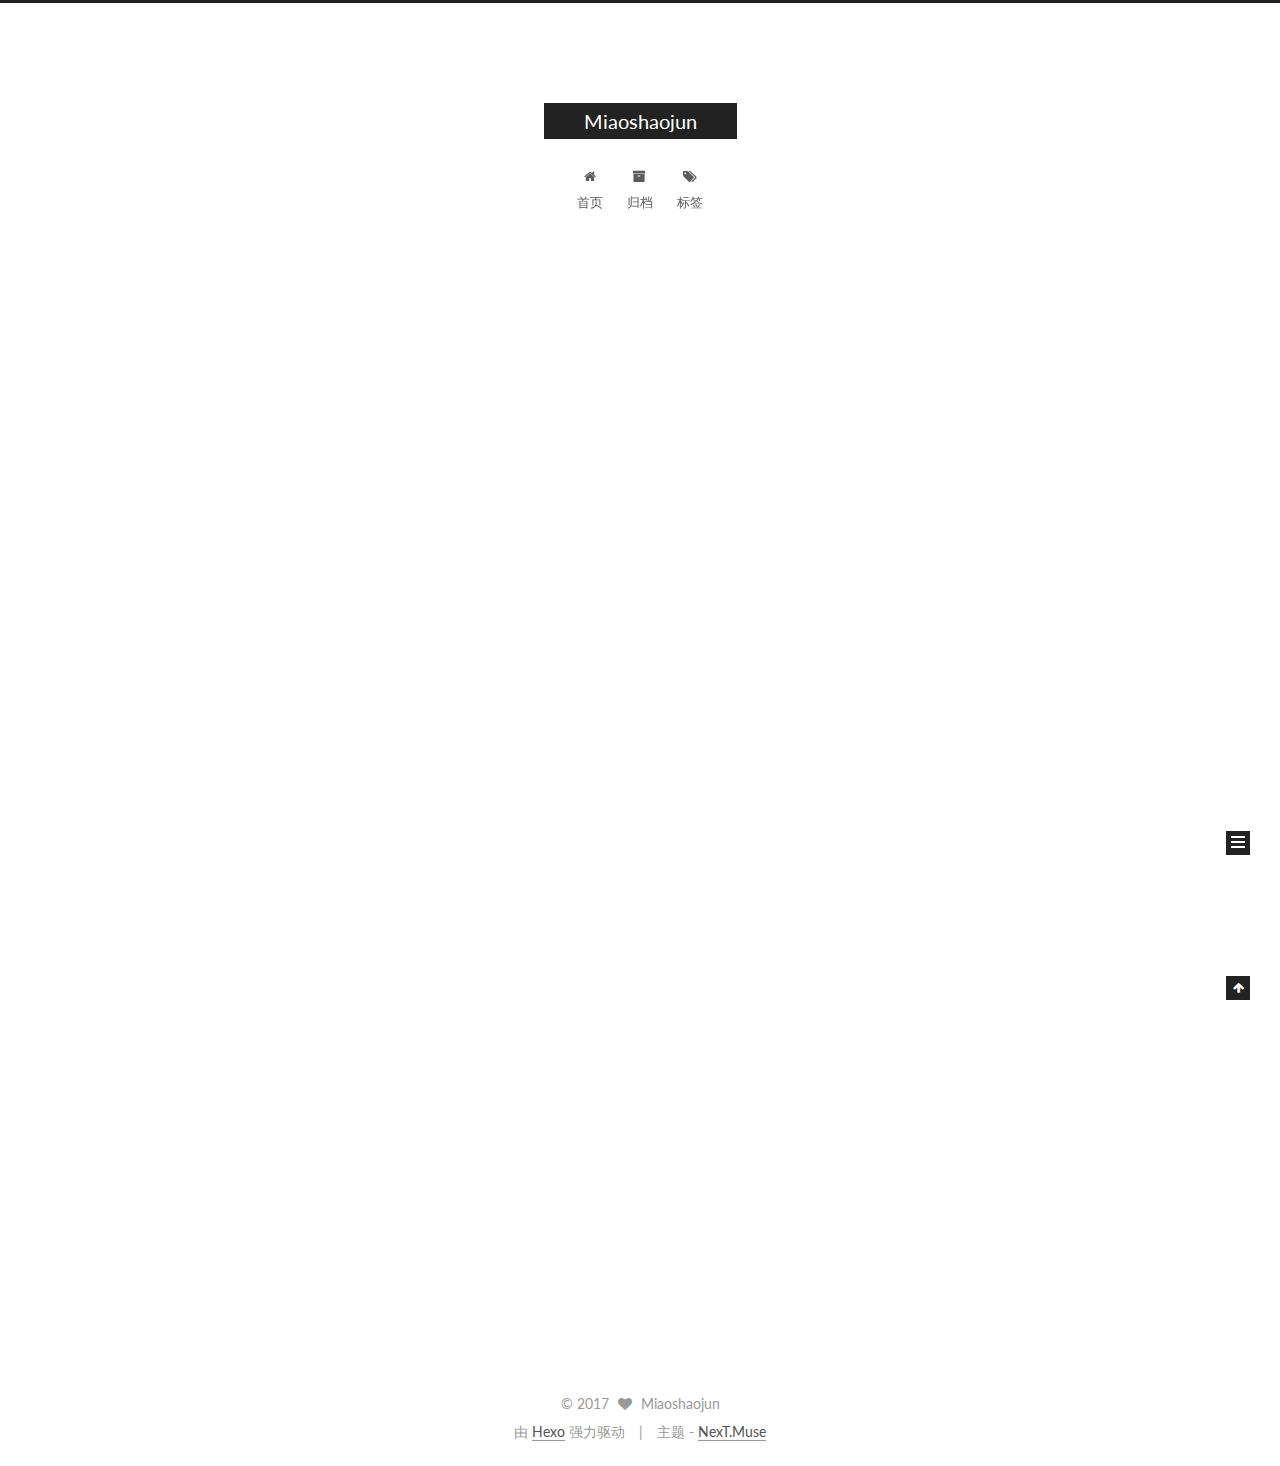
<file: index.html>
<!doctype html>



  


<html class="theme-next muse use-motion" lang="zh-Hans">
<head>
  <meta charset="UTF-8"/>
<meta http-equiv="X-UA-Compatible" content="IE=edge" />
<meta name="viewport" content="width=device-width, initial-scale=1, maximum-scale=1"/>






<meta http-equiv="Cache-Control" content="no-transform" />
<meta http-equiv="Cache-Control" content="no-siteapp" />















  
  
  <link href="/lib/fancybox/source/jquery.fancybox.css?v=2.1.5" rel="stylesheet" type="text/css" />




  
  
  
  

  
    
    
  

  

  

  

  

  
    
    
    <link href="//fonts.googleapis.com/css?family=Lato:300,300italic,400,400italic,700,700italic&subset=latin,latin-ext" rel="stylesheet" type="text/css">
  






<link href="/lib/font-awesome/css/font-awesome.min.css?v=4.6.2" rel="stylesheet" type="text/css" />

<link href="/css/main.css?v=5.1.1" rel="stylesheet" type="text/css" />


  <meta name="keywords" content="Hexo, NexT" />








  <link rel="shortcut icon" type="image/x-icon" href="/favicon.ico?v=5.1.1" />






<meta property="og:type" content="website">
<meta property="og:title" content="Miaoshaojun">
<meta property="og:url" content="http://yoursite.com/index.html">
<meta property="og:site_name" content="Miaoshaojun">
<meta name="twitter:card" content="summary">
<meta name="twitter:title" content="Miaoshaojun">



<script type="text/javascript" id="hexo.configurations">
  var NexT = window.NexT || {};
  var CONFIG = {
    root: '/',
    scheme: 'Muse',
    sidebar: {"position":"left","display":"post","offset":12,"offset_float":0,"b2t":false,"scrollpercent":false},
    fancybox: true,
    motion: true,
    duoshuo: {
      userId: '0',
      author: '博主'
    },
    algolia: {
      applicationID: '',
      apiKey: '',
      indexName: '',
      hits: {"per_page":10},
      labels: {"input_placeholder":"Search for Posts","hits_empty":"We didn't find any results for the search: ${query}","hits_stats":"${hits} results found in ${time} ms"}
    }
  };
</script>



  <link rel="canonical" href="http://yoursite.com/"/>





  <title>Miaoshaojun</title>
</head>

<body itemscope itemtype="http://schema.org/WebPage" lang="zh-Hans">

  














  
  
    
  

  <div class="container sidebar-position-left 
   page-home 
 ">
    <div class="headband"></div>

    <header id="header" class="header" itemscope itemtype="http://schema.org/WPHeader">
      <div class="header-inner"><div class="site-brand-wrapper">
  <div class="site-meta ">
    

    <div class="custom-logo-site-title">
      <a href="/"  class="brand" rel="start">
        <span class="logo-line-before"><i></i></span>
        <span class="site-title">Miaoshaojun</span>
        <span class="logo-line-after"><i></i></span>
      </a>
    </div>
      
        <p class="site-subtitle"></p>
      
  </div>

  <div class="site-nav-toggle">
    <button>
      <span class="btn-bar"></span>
      <span class="btn-bar"></span>
      <span class="btn-bar"></span>
    </button>
  </div>
</div>

<nav class="site-nav">
  

  
    <ul id="menu" class="menu">
      
        
        <li class="menu-item menu-item-home">
          <a href="/" rel="section">
            
              <i class="menu-item-icon fa fa-fw fa-home"></i> <br />
            
            首页
          </a>
        </li>
      
        
        <li class="menu-item menu-item-archives">
          <a href="/archives" rel="section">
            
              <i class="menu-item-icon fa fa-fw fa-archive"></i> <br />
            
            归档
          </a>
        </li>
      
        
        <li class="menu-item menu-item-tags">
          <a href="/tags" rel="section">
            
              <i class="menu-item-icon fa fa-fw fa-tags"></i> <br />
            
            标签
          </a>
        </li>
      

      
    </ul>
  

  
</nav>



 </div>
    </header>

    <main id="main" class="main">
      <div class="main-inner">
        <div class="content-wrap">
          <div id="content" class="content">
            
  <section id="posts" class="posts-expand">
    
      

  

  
  
  

  <article class="post post-type-normal " itemscope itemtype="http://schema.org/Article">
    <link itemprop="mainEntityOfPage" href="http://yoursite.com/2017/05/05/hello-world/">

    <span hidden itemprop="author" itemscope itemtype="http://schema.org/Person">
      <meta itemprop="name" content="Miaoshaojun">
      <meta itemprop="description" content="">
      <meta itemprop="image" content="/images/avatar.gif">
    </span>

    <span hidden itemprop="publisher" itemscope itemtype="http://schema.org/Organization">
      <meta itemprop="name" content="Miaoshaojun">
    </span>

    
      <header class="post-header">

        
        
          <h1 class="post-title" itemprop="name headline">
                
                <a class="post-title-link" href="/2017/05/05/hello-world/" itemprop="url">Hello World</a></h1>
        

        <div class="post-meta">
          <span class="post-time">
            
              <span class="post-meta-item-icon">
                <i class="fa fa-calendar-o"></i>
              </span>
              
                <span class="post-meta-item-text">发表于</span>
              
              <time title="创建于" itemprop="dateCreated datePublished" datetime="2017-05-05T14:51:28+08:00">
                2017-05-05
              </time>
            

            

            
          </span>

          

          
            
          

          
          

          

          

          

        </div>
      </header>
    

    <div class="post-body" itemprop="articleBody">

      
      

      
        
          
            <blockquote>
<p>测试<br>Welcome to <a href="https://hexo.io/" target="_blank" rel="external">Hexo</a>! This is your very first post. Check <a href="https://hexo.io/docs/" target="_blank" rel="external">documentation</a> for more info. If you get any problems when using Hexo, you can find the answer in <a href="https://hexo.io/docs/troubleshooting.html" target="_blank" rel="external">troubleshooting</a> or you can ask me on <a href="https://github.com/hexojs/hexo/issues" target="_blank" rel="external">GitHub</a>.</p>
</blockquote>
<h2 id="Quick-Start"><a href="#Quick-Start" class="headerlink" title="Quick Start"></a>Quick Start</h2><h3 id="Create-a-new-post"><a href="#Create-a-new-post" class="headerlink" title="Create a new post"></a>Create a new post</h3><figure class="highlight bash"><table><tr><td class="gutter"><pre><div class="line">1</div></pre></td><td class="code"><pre><div class="line">$ hexo new <span class="string">"My New Post"</span></div></pre></td></tr></table></figure>
<p>More info: <a href="https://hexo.io/docs/writing.html" target="_blank" rel="external">Writing</a></p>
<h3 id="Run-server"><a href="#Run-server" class="headerlink" title="Run server"></a>Run server</h3><figure class="highlight bash"><table><tr><td class="gutter"><pre><div class="line">1</div></pre></td><td class="code"><pre><div class="line">$ hexo server</div></pre></td></tr></table></figure>
<p>More info: <a href="https://hexo.io/docs/server.html" target="_blank" rel="external">Server</a></p>
<h3 id="Generate-static-files"><a href="#Generate-static-files" class="headerlink" title="Generate static files"></a>Generate static files</h3><figure class="highlight bash"><table><tr><td class="gutter"><pre><div class="line">1</div></pre></td><td class="code"><pre><div class="line">$ hexo generate</div></pre></td></tr></table></figure>
<p>More info: <a href="https://hexo.io/docs/generating.html" target="_blank" rel="external">Generating</a></p>
<h3 id="Deploy-to-remote-sites"><a href="#Deploy-to-remote-sites" class="headerlink" title="Deploy to remote sites"></a>Deploy to remote sites</h3><figure class="highlight bash"><table><tr><td class="gutter"><pre><div class="line">1</div></pre></td><td class="code"><pre><div class="line">$ hexo deploy</div></pre></td></tr></table></figure>
<p>More info: <a href="https://hexo.io/docs/deployment.html" target="_blank" rel="external">Deployment</a></p>

          
        
      
    </div>

    <div>
      
    </div>

    <div>
      
    </div>

    <div>
      
    </div>

    <footer class="post-footer">
      

      

      

      
      
        <div class="post-eof"></div>
      
    </footer>
  </article>


    
  </section>

  


          </div>
          


          

        </div>
        
          
  
  <div class="sidebar-toggle">
    <div class="sidebar-toggle-line-wrap">
      <span class="sidebar-toggle-line sidebar-toggle-line-first"></span>
      <span class="sidebar-toggle-line sidebar-toggle-line-middle"></span>
      <span class="sidebar-toggle-line sidebar-toggle-line-last"></span>
    </div>
  </div>

  <aside id="sidebar" class="sidebar">
    <div class="sidebar-inner">

      

      

      <section class="site-overview sidebar-panel sidebar-panel-active">
        <div class="site-author motion-element" itemprop="author" itemscope itemtype="http://schema.org/Person">
          <img class="site-author-image" itemprop="image"
               src="/images/avatar.gif"
               alt="Miaoshaojun" />
          <p class="site-author-name" itemprop="name">Miaoshaojun</p>
           
              <p class="site-description motion-element" itemprop="description"></p>
          
        </div>
        <nav class="site-state motion-element">

          
            <div class="site-state-item site-state-posts">
              <a href="/archives">
                <span class="site-state-item-count">1</span>
                <span class="site-state-item-name">日志</span>
              </a>
            </div>
          

          

          

        </nav>

        

        <div class="links-of-author motion-element">
          
        </div>

        
        

        
        

        


      </section>

      

      

    </div>
  </aside>


        
      </div>
    </main>

    <footer id="footer" class="footer">
      <div class="footer-inner">
        <div class="copyright" >
  
  &copy; 
  <span itemprop="copyrightYear">2017</span>
  <span class="with-love">
    <i class="fa fa-heart"></i>
  </span>
  <span class="author" itemprop="copyrightHolder">Miaoshaojun</span>
</div>


<div class="powered-by">
  由 <a class="theme-link" href="https://hexo.io">Hexo</a> 强力驱动
</div>

<div class="theme-info">
  主题 -
  <a class="theme-link" href="https://github.com/iissnan/hexo-theme-next">
    NexT.Muse
  </a>
</div>


        

        
      </div>
    </footer>

    
      <div class="back-to-top">
        <i class="fa fa-arrow-up"></i>
        
      </div>
    

  </div>

  

<script type="text/javascript">
  if (Object.prototype.toString.call(window.Promise) !== '[object Function]') {
    window.Promise = null;
  }
</script>









  












  
  <script type="text/javascript" src="/lib/jquery/index.js?v=2.1.3"></script>

  
  <script type="text/javascript" src="/lib/fastclick/lib/fastclick.min.js?v=1.0.6"></script>

  
  <script type="text/javascript" src="/lib/jquery_lazyload/jquery.lazyload.js?v=1.9.7"></script>

  
  <script type="text/javascript" src="/lib/velocity/velocity.min.js?v=1.2.1"></script>

  
  <script type="text/javascript" src="/lib/velocity/velocity.ui.min.js?v=1.2.1"></script>

  
  <script type="text/javascript" src="/lib/fancybox/source/jquery.fancybox.pack.js?v=2.1.5"></script>


  


  <script type="text/javascript" src="/js/src/utils.js?v=5.1.1"></script>

  <script type="text/javascript" src="/js/src/motion.js?v=5.1.1"></script>



  
  

  

  


  <script type="text/javascript" src="/js/src/bootstrap.js?v=5.1.1"></script>



  


  




	





  





  





  






  





  

  

  

  

  

</body>
</html>
</file>
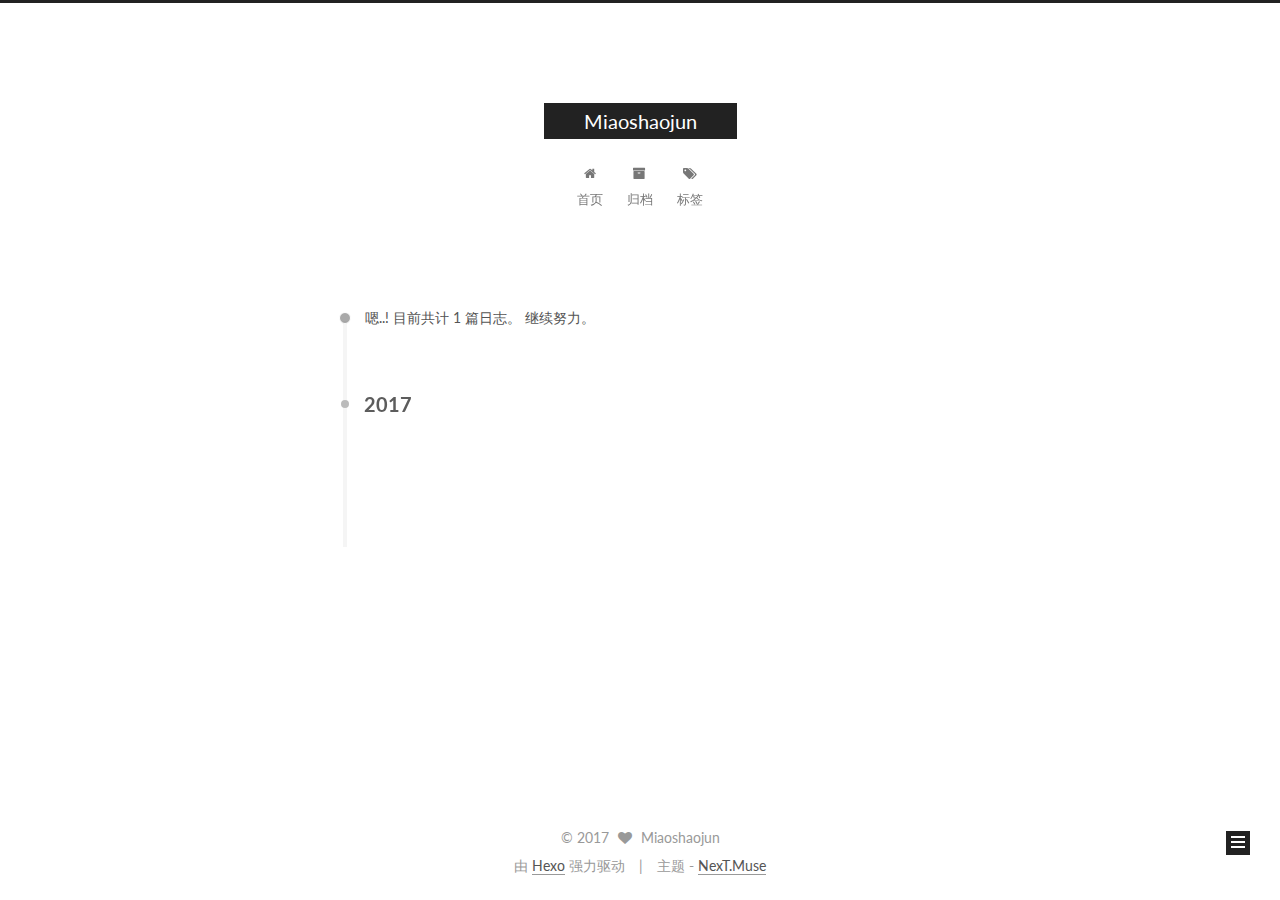
<file: archives/index.html>
<!doctype html>



  


<html class="theme-next muse use-motion" lang="zh-Hans">
<head>
  <meta charset="UTF-8"/>
<meta http-equiv="X-UA-Compatible" content="IE=edge" />
<meta name="viewport" content="width=device-width, initial-scale=1, maximum-scale=1"/>






<meta http-equiv="Cache-Control" content="no-transform" />
<meta http-equiv="Cache-Control" content="no-siteapp" />















  
  
  <link href="/lib/fancybox/source/jquery.fancybox.css?v=2.1.5" rel="stylesheet" type="text/css" />




  
  
  
  

  
    
    
  

  

  

  

  

  
    
    
    <link href="//fonts.googleapis.com/css?family=Lato:300,300italic,400,400italic,700,700italic&subset=latin,latin-ext" rel="stylesheet" type="text/css">
  






<link href="/lib/font-awesome/css/font-awesome.min.css?v=4.6.2" rel="stylesheet" type="text/css" />

<link href="/css/main.css?v=5.1.1" rel="stylesheet" type="text/css" />


  <meta name="keywords" content="Hexo, NexT" />








  <link rel="shortcut icon" type="image/x-icon" href="/favicon.ico?v=5.1.1" />






<meta property="og:type" content="website">
<meta property="og:title" content="Miaoshaojun">
<meta property="og:url" content="http://yoursite.com/archives/index.html">
<meta property="og:site_name" content="Miaoshaojun">
<meta name="twitter:card" content="summary">
<meta name="twitter:title" content="Miaoshaojun">



<script type="text/javascript" id="hexo.configurations">
  var NexT = window.NexT || {};
  var CONFIG = {
    root: '/',
    scheme: 'Muse',
    sidebar: {"position":"left","display":"post","offset":12,"offset_float":0,"b2t":false,"scrollpercent":false},
    fancybox: true,
    motion: true,
    duoshuo: {
      userId: '0',
      author: '博主'
    },
    algolia: {
      applicationID: '',
      apiKey: '',
      indexName: '',
      hits: {"per_page":10},
      labels: {"input_placeholder":"Search for Posts","hits_empty":"We didn't find any results for the search: ${query}","hits_stats":"${hits} results found in ${time} ms"}
    }
  };
</script>



  <link rel="canonical" href="http://yoursite.com/archives/"/>





  <title>归档 | Miaoshaojun</title>
</head>

<body itemscope itemtype="http://schema.org/WebPage" lang="zh-Hans">

  














  
  
    
  

  <div class="container sidebar-position-left  page-archive  ">
    <div class="headband"></div>

    <header id="header" class="header" itemscope itemtype="http://schema.org/WPHeader">
      <div class="header-inner"><div class="site-brand-wrapper">
  <div class="site-meta ">
    

    <div class="custom-logo-site-title">
      <a href="/"  class="brand" rel="start">
        <span class="logo-line-before"><i></i></span>
        <span class="site-title">Miaoshaojun</span>
        <span class="logo-line-after"><i></i></span>
      </a>
    </div>
      
        <p class="site-subtitle"></p>
      
  </div>

  <div class="site-nav-toggle">
    <button>
      <span class="btn-bar"></span>
      <span class="btn-bar"></span>
      <span class="btn-bar"></span>
    </button>
  </div>
</div>

<nav class="site-nav">
  

  
    <ul id="menu" class="menu">
      
        
        <li class="menu-item menu-item-home">
          <a href="/" rel="section">
            
              <i class="menu-item-icon fa fa-fw fa-home"></i> <br />
            
            首页
          </a>
        </li>
      
        
        <li class="menu-item menu-item-archives">
          <a href="/archives" rel="section">
            
              <i class="menu-item-icon fa fa-fw fa-archive"></i> <br />
            
            归档
          </a>
        </li>
      
        
        <li class="menu-item menu-item-tags">
          <a href="/tags" rel="section">
            
              <i class="menu-item-icon fa fa-fw fa-tags"></i> <br />
            
            标签
          </a>
        </li>
      

      
    </ul>
  

  
</nav>



 </div>
    </header>

    <main id="main" class="main">
      <div class="main-inner">
        <div class="content-wrap">
          <div id="content" class="content">
            

  <section id="posts" class="posts-collapse">
    <span class="archive-move-on"></span>

    <span class="archive-page-counter">
      
      
      
        
      
      嗯..! 目前共计 1 篇日志。 继续努力。
    </span>

    

      
      
      

      
        
        <div class="collection-title">
          <h2 class="archive-year motion-element" id="archive-year-2017">2017</h2>
        </div>
      
      

      

  <article class="post post-type-normal" itemscope itemtype="http://schema.org/Article">
    <header class="post-header">

      <h2 class="post-title">
        
            <a class="post-title-link" href="/2017/05/05/hello-world/" itemprop="url">
              
                <span itemprop="name">Hello World</span>
              
            </a>
        
      </h2>

      <div class="post-meta">
        <time class="post-time" itemprop="dateCreated"
              datetime="2017-05-05T14:51:28+08:00"
              content="2017-05-05" >
          05-05
        </time>
      </div>

    </header>
  </article>



    

  </section>

  



          </div>
          


          

        </div>
        
          
  
  <div class="sidebar-toggle">
    <div class="sidebar-toggle-line-wrap">
      <span class="sidebar-toggle-line sidebar-toggle-line-first"></span>
      <span class="sidebar-toggle-line sidebar-toggle-line-middle"></span>
      <span class="sidebar-toggle-line sidebar-toggle-line-last"></span>
    </div>
  </div>

  <aside id="sidebar" class="sidebar">
    <div class="sidebar-inner">

      

      

      <section class="site-overview sidebar-panel sidebar-panel-active">
        <div class="site-author motion-element" itemprop="author" itemscope itemtype="http://schema.org/Person">
          <img class="site-author-image" itemprop="image"
               src="/images/avatar.gif"
               alt="Miaoshaojun" />
          <p class="site-author-name" itemprop="name">Miaoshaojun</p>
           
              <p class="site-description motion-element" itemprop="description"></p>
          
        </div>
        <nav class="site-state motion-element">

          
            <div class="site-state-item site-state-posts">
              <a href="/archives">
                <span class="site-state-item-count">1</span>
                <span class="site-state-item-name">日志</span>
              </a>
            </div>
          

          

          

        </nav>

        

        <div class="links-of-author motion-element">
          
        </div>

        
        

        
        

        


      </section>

      

      

    </div>
  </aside>


        
      </div>
    </main>

    <footer id="footer" class="footer">
      <div class="footer-inner">
        <div class="copyright" >
  
  &copy; 
  <span itemprop="copyrightYear">2017</span>
  <span class="with-love">
    <i class="fa fa-heart"></i>
  </span>
  <span class="author" itemprop="copyrightHolder">Miaoshaojun</span>
</div>


<div class="powered-by">
  由 <a class="theme-link" href="https://hexo.io">Hexo</a> 强力驱动
</div>

<div class="theme-info">
  主题 -
  <a class="theme-link" href="https://github.com/iissnan/hexo-theme-next">
    NexT.Muse
  </a>
</div>


        

        
      </div>
    </footer>

    
      <div class="back-to-top">
        <i class="fa fa-arrow-up"></i>
        
      </div>
    

  </div>

  

<script type="text/javascript">
  if (Object.prototype.toString.call(window.Promise) !== '[object Function]') {
    window.Promise = null;
  }
</script>









  












  
  <script type="text/javascript" src="/lib/jquery/index.js?v=2.1.3"></script>

  
  <script type="text/javascript" src="/lib/fastclick/lib/fastclick.min.js?v=1.0.6"></script>

  
  <script type="text/javascript" src="/lib/jquery_lazyload/jquery.lazyload.js?v=1.9.7"></script>

  
  <script type="text/javascript" src="/lib/velocity/velocity.min.js?v=1.2.1"></script>

  
  <script type="text/javascript" src="/lib/velocity/velocity.ui.min.js?v=1.2.1"></script>

  
  <script type="text/javascript" src="/lib/fancybox/source/jquery.fancybox.pack.js?v=2.1.5"></script>


  


  <script type="text/javascript" src="/js/src/utils.js?v=5.1.1"></script>

  <script type="text/javascript" src="/js/src/motion.js?v=5.1.1"></script>



  
  

  
  
    <script type="text/javascript" id="motion.page.archive">
      $('.archive-year').velocity('transition.slideLeftIn');
    </script>
  


  


  <script type="text/javascript" src="/js/src/bootstrap.js?v=5.1.1"></script>



  


  




	





  





  





  






  





  

  

  

  

  

</body>
</html>
</file>
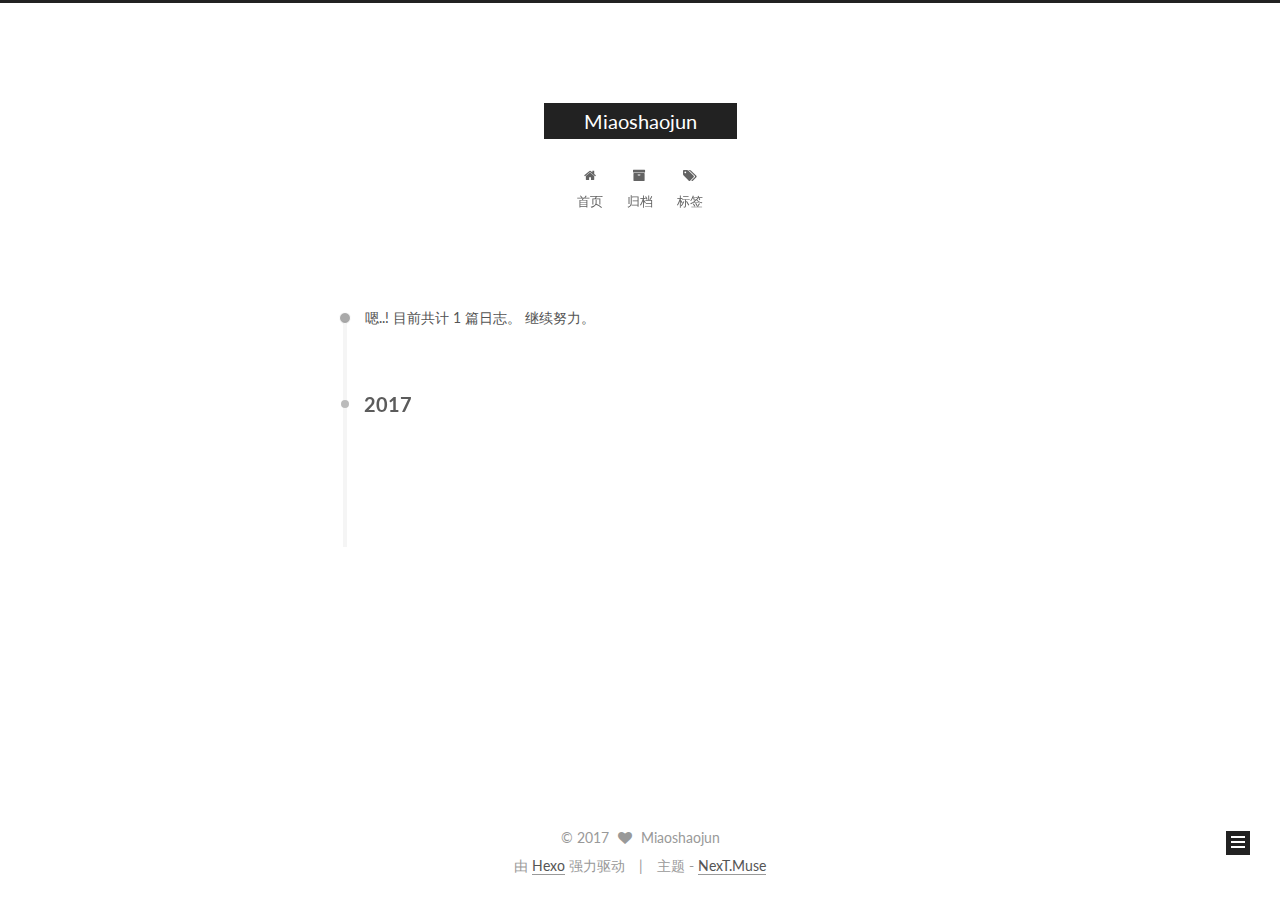
<file: archives/2017/index.html>
<!doctype html>



  


<html class="theme-next muse use-motion" lang="zh-Hans">
<head>
  <meta charset="UTF-8"/>
<meta http-equiv="X-UA-Compatible" content="IE=edge" />
<meta name="viewport" content="width=device-width, initial-scale=1, maximum-scale=1"/>






<meta http-equiv="Cache-Control" content="no-transform" />
<meta http-equiv="Cache-Control" content="no-siteapp" />















  
  
  <link href="/lib/fancybox/source/jquery.fancybox.css?v=2.1.5" rel="stylesheet" type="text/css" />




  
  
  
  

  
    
    
  

  

  

  

  

  
    
    
    <link href="//fonts.googleapis.com/css?family=Lato:300,300italic,400,400italic,700,700italic&subset=latin,latin-ext" rel="stylesheet" type="text/css">
  






<link href="/lib/font-awesome/css/font-awesome.min.css?v=4.6.2" rel="stylesheet" type="text/css" />

<link href="/css/main.css?v=5.1.1" rel="stylesheet" type="text/css" />


  <meta name="keywords" content="Hexo, NexT" />








  <link rel="shortcut icon" type="image/x-icon" href="/favicon.ico?v=5.1.1" />






<meta property="og:type" content="website">
<meta property="og:title" content="Miaoshaojun">
<meta property="og:url" content="http://yoursite.com/archives/2017/index.html">
<meta property="og:site_name" content="Miaoshaojun">
<meta name="twitter:card" content="summary">
<meta name="twitter:title" content="Miaoshaojun">



<script type="text/javascript" id="hexo.configurations">
  var NexT = window.NexT || {};
  var CONFIG = {
    root: '/',
    scheme: 'Muse',
    sidebar: {"position":"left","display":"post","offset":12,"offset_float":0,"b2t":false,"scrollpercent":false},
    fancybox: true,
    motion: true,
    duoshuo: {
      userId: '0',
      author: '博主'
    },
    algolia: {
      applicationID: '',
      apiKey: '',
      indexName: '',
      hits: {"per_page":10},
      labels: {"input_placeholder":"Search for Posts","hits_empty":"We didn't find any results for the search: ${query}","hits_stats":"${hits} results found in ${time} ms"}
    }
  };
</script>



  <link rel="canonical" href="http://yoursite.com/archives/2017/"/>





  <title>归档 | Miaoshaojun</title>
</head>

<body itemscope itemtype="http://schema.org/WebPage" lang="zh-Hans">

  














  
  
    
  

  <div class="container sidebar-position-left  page-archive  ">
    <div class="headband"></div>

    <header id="header" class="header" itemscope itemtype="http://schema.org/WPHeader">
      <div class="header-inner"><div class="site-brand-wrapper">
  <div class="site-meta ">
    

    <div class="custom-logo-site-title">
      <a href="/"  class="brand" rel="start">
        <span class="logo-line-before"><i></i></span>
        <span class="site-title">Miaoshaojun</span>
        <span class="logo-line-after"><i></i></span>
      </a>
    </div>
      
        <p class="site-subtitle"></p>
      
  </div>

  <div class="site-nav-toggle">
    <button>
      <span class="btn-bar"></span>
      <span class="btn-bar"></span>
      <span class="btn-bar"></span>
    </button>
  </div>
</div>

<nav class="site-nav">
  

  
    <ul id="menu" class="menu">
      
        
        <li class="menu-item menu-item-home">
          <a href="/" rel="section">
            
              <i class="menu-item-icon fa fa-fw fa-home"></i> <br />
            
            首页
          </a>
        </li>
      
        
        <li class="menu-item menu-item-archives">
          <a href="/archives" rel="section">
            
              <i class="menu-item-icon fa fa-fw fa-archive"></i> <br />
            
            归档
          </a>
        </li>
      
        
        <li class="menu-item menu-item-tags">
          <a href="/tags" rel="section">
            
              <i class="menu-item-icon fa fa-fw fa-tags"></i> <br />
            
            标签
          </a>
        </li>
      

      
    </ul>
  

  
</nav>



 </div>
    </header>

    <main id="main" class="main">
      <div class="main-inner">
        <div class="content-wrap">
          <div id="content" class="content">
            

  <section id="posts" class="posts-collapse">
    <span class="archive-move-on"></span>

    <span class="archive-page-counter">
      
      
      
        
      
      嗯..! 目前共计 1 篇日志。 继续努力。
    </span>

    

      
      
      

      
        
        <div class="collection-title">
          <h2 class="archive-year motion-element" id="archive-year-2017">2017</h2>
        </div>
      
      

      

  <article class="post post-type-normal" itemscope itemtype="http://schema.org/Article">
    <header class="post-header">

      <h2 class="post-title">
        
            <a class="post-title-link" href="/2017/05/05/hello-world/" itemprop="url">
              
                <span itemprop="name">Hello World</span>
              
            </a>
        
      </h2>

      <div class="post-meta">
        <time class="post-time" itemprop="dateCreated"
              datetime="2017-05-05T14:51:28+08:00"
              content="2017-05-05" >
          05-05
        </time>
      </div>

    </header>
  </article>



    

  </section>

  



          </div>
          


          

        </div>
        
          
  
  <div class="sidebar-toggle">
    <div class="sidebar-toggle-line-wrap">
      <span class="sidebar-toggle-line sidebar-toggle-line-first"></span>
      <span class="sidebar-toggle-line sidebar-toggle-line-middle"></span>
      <span class="sidebar-toggle-line sidebar-toggle-line-last"></span>
    </div>
  </div>

  <aside id="sidebar" class="sidebar">
    <div class="sidebar-inner">

      

      

      <section class="site-overview sidebar-panel sidebar-panel-active">
        <div class="site-author motion-element" itemprop="author" itemscope itemtype="http://schema.org/Person">
          <img class="site-author-image" itemprop="image"
               src="/images/avatar.gif"
               alt="Miaoshaojun" />
          <p class="site-author-name" itemprop="name">Miaoshaojun</p>
           
              <p class="site-description motion-element" itemprop="description"></p>
          
        </div>
        <nav class="site-state motion-element">

          
            <div class="site-state-item site-state-posts">
              <a href="/archives">
                <span class="site-state-item-count">1</span>
                <span class="site-state-item-name">日志</span>
              </a>
            </div>
          

          

          

        </nav>

        

        <div class="links-of-author motion-element">
          
        </div>

        
        

        
        

        


      </section>

      

      

    </div>
  </aside>


        
      </div>
    </main>

    <footer id="footer" class="footer">
      <div class="footer-inner">
        <div class="copyright" >
  
  &copy; 
  <span itemprop="copyrightYear">2017</span>
  <span class="with-love">
    <i class="fa fa-heart"></i>
  </span>
  <span class="author" itemprop="copyrightHolder">Miaoshaojun</span>
</div>


<div class="powered-by">
  由 <a class="theme-link" href="https://hexo.io">Hexo</a> 强力驱动
</div>

<div class="theme-info">
  主题 -
  <a class="theme-link" href="https://github.com/iissnan/hexo-theme-next">
    NexT.Muse
  </a>
</div>


        

        
      </div>
    </footer>

    
      <div class="back-to-top">
        <i class="fa fa-arrow-up"></i>
        
      </div>
    

  </div>

  

<script type="text/javascript">
  if (Object.prototype.toString.call(window.Promise) !== '[object Function]') {
    window.Promise = null;
  }
</script>









  












  
  <script type="text/javascript" src="/lib/jquery/index.js?v=2.1.3"></script>

  
  <script type="text/javascript" src="/lib/fastclick/lib/fastclick.min.js?v=1.0.6"></script>

  
  <script type="text/javascript" src="/lib/jquery_lazyload/jquery.lazyload.js?v=1.9.7"></script>

  
  <script type="text/javascript" src="/lib/velocity/velocity.min.js?v=1.2.1"></script>

  
  <script type="text/javascript" src="/lib/velocity/velocity.ui.min.js?v=1.2.1"></script>

  
  <script type="text/javascript" src="/lib/fancybox/source/jquery.fancybox.pack.js?v=2.1.5"></script>


  


  <script type="text/javascript" src="/js/src/utils.js?v=5.1.1"></script>

  <script type="text/javascript" src="/js/src/motion.js?v=5.1.1"></script>



  
  

  
  
    <script type="text/javascript" id="motion.page.archive">
      $('.archive-year').velocity('transition.slideLeftIn');
    </script>
  


  


  <script type="text/javascript" src="/js/src/bootstrap.js?v=5.1.1"></script>



  


  




	





  





  





  






  





  

  

  

  

  

</body>
</html>
</file>
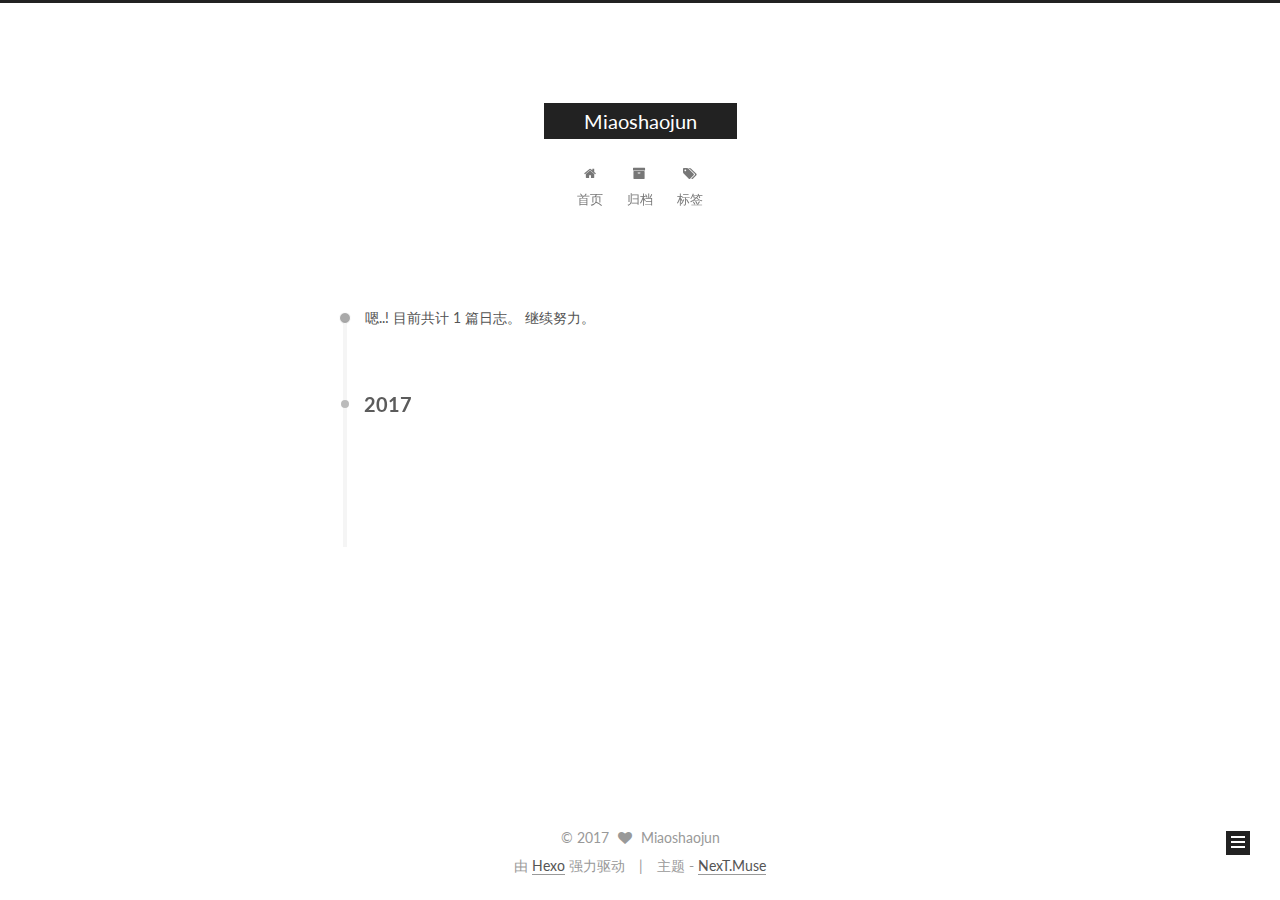
<file: archives/2017/05/index.html>
<!doctype html>



  


<html class="theme-next muse use-motion" lang="zh-Hans">
<head>
  <meta charset="UTF-8"/>
<meta http-equiv="X-UA-Compatible" content="IE=edge" />
<meta name="viewport" content="width=device-width, initial-scale=1, maximum-scale=1"/>






<meta http-equiv="Cache-Control" content="no-transform" />
<meta http-equiv="Cache-Control" content="no-siteapp" />















  
  
  <link href="/lib/fancybox/source/jquery.fancybox.css?v=2.1.5" rel="stylesheet" type="text/css" />




  
  
  
  

  
    
    
  

  

  

  

  

  
    
    
    <link href="//fonts.googleapis.com/css?family=Lato:300,300italic,400,400italic,700,700italic&subset=latin,latin-ext" rel="stylesheet" type="text/css">
  






<link href="/lib/font-awesome/css/font-awesome.min.css?v=4.6.2" rel="stylesheet" type="text/css" />

<link href="/css/main.css?v=5.1.1" rel="stylesheet" type="text/css" />


  <meta name="keywords" content="Hexo, NexT" />








  <link rel="shortcut icon" type="image/x-icon" href="/favicon.ico?v=5.1.1" />






<meta property="og:type" content="website">
<meta property="og:title" content="Miaoshaojun">
<meta property="og:url" content="http://yoursite.com/archives/2017/05/index.html">
<meta property="og:site_name" content="Miaoshaojun">
<meta name="twitter:card" content="summary">
<meta name="twitter:title" content="Miaoshaojun">



<script type="text/javascript" id="hexo.configurations">
  var NexT = window.NexT || {};
  var CONFIG = {
    root: '/',
    scheme: 'Muse',
    sidebar: {"position":"left","display":"post","offset":12,"offset_float":0,"b2t":false,"scrollpercent":false},
    fancybox: true,
    motion: true,
    duoshuo: {
      userId: '0',
      author: '博主'
    },
    algolia: {
      applicationID: '',
      apiKey: '',
      indexName: '',
      hits: {"per_page":10},
      labels: {"input_placeholder":"Search for Posts","hits_empty":"We didn't find any results for the search: ${query}","hits_stats":"${hits} results found in ${time} ms"}
    }
  };
</script>



  <link rel="canonical" href="http://yoursite.com/archives/2017/05/"/>





  <title>归档 | Miaoshaojun</title>
</head>

<body itemscope itemtype="http://schema.org/WebPage" lang="zh-Hans">

  














  
  
    
  

  <div class="container sidebar-position-left  page-archive  ">
    <div class="headband"></div>

    <header id="header" class="header" itemscope itemtype="http://schema.org/WPHeader">
      <div class="header-inner"><div class="site-brand-wrapper">
  <div class="site-meta ">
    

    <div class="custom-logo-site-title">
      <a href="/"  class="brand" rel="start">
        <span class="logo-line-before"><i></i></span>
        <span class="site-title">Miaoshaojun</span>
        <span class="logo-line-after"><i></i></span>
      </a>
    </div>
      
        <p class="site-subtitle"></p>
      
  </div>

  <div class="site-nav-toggle">
    <button>
      <span class="btn-bar"></span>
      <span class="btn-bar"></span>
      <span class="btn-bar"></span>
    </button>
  </div>
</div>

<nav class="site-nav">
  

  
    <ul id="menu" class="menu">
      
        
        <li class="menu-item menu-item-home">
          <a href="/" rel="section">
            
              <i class="menu-item-icon fa fa-fw fa-home"></i> <br />
            
            首页
          </a>
        </li>
      
        
        <li class="menu-item menu-item-archives">
          <a href="/archives" rel="section">
            
              <i class="menu-item-icon fa fa-fw fa-archive"></i> <br />
            
            归档
          </a>
        </li>
      
        
        <li class="menu-item menu-item-tags">
          <a href="/tags" rel="section">
            
              <i class="menu-item-icon fa fa-fw fa-tags"></i> <br />
            
            标签
          </a>
        </li>
      

      
    </ul>
  

  
</nav>



 </div>
    </header>

    <main id="main" class="main">
      <div class="main-inner">
        <div class="content-wrap">
          <div id="content" class="content">
            

  <section id="posts" class="posts-collapse">
    <span class="archive-move-on"></span>

    <span class="archive-page-counter">
      
      
      
        
      
      嗯..! 目前共计 1 篇日志。 继续努力。
    </span>

    

      
      
      

      
        
        <div class="collection-title">
          <h2 class="archive-year motion-element" id="archive-year-2017">2017</h2>
        </div>
      
      

      

  <article class="post post-type-normal" itemscope itemtype="http://schema.org/Article">
    <header class="post-header">

      <h2 class="post-title">
        
            <a class="post-title-link" href="/2017/05/05/hello-world/" itemprop="url">
              
                <span itemprop="name">Hello World</span>
              
            </a>
        
      </h2>

      <div class="post-meta">
        <time class="post-time" itemprop="dateCreated"
              datetime="2017-05-05T14:51:28+08:00"
              content="2017-05-05" >
          05-05
        </time>
      </div>

    </header>
  </article>



    

  </section>

  



          </div>
          


          

        </div>
        
          
  
  <div class="sidebar-toggle">
    <div class="sidebar-toggle-line-wrap">
      <span class="sidebar-toggle-line sidebar-toggle-line-first"></span>
      <span class="sidebar-toggle-line sidebar-toggle-line-middle"></span>
      <span class="sidebar-toggle-line sidebar-toggle-line-last"></span>
    </div>
  </div>

  <aside id="sidebar" class="sidebar">
    <div class="sidebar-inner">

      

      

      <section class="site-overview sidebar-panel sidebar-panel-active">
        <div class="site-author motion-element" itemprop="author" itemscope itemtype="http://schema.org/Person">
          <img class="site-author-image" itemprop="image"
               src="/images/avatar.gif"
               alt="Miaoshaojun" />
          <p class="site-author-name" itemprop="name">Miaoshaojun</p>
           
              <p class="site-description motion-element" itemprop="description"></p>
          
        </div>
        <nav class="site-state motion-element">

          
            <div class="site-state-item site-state-posts">
              <a href="/archives">
                <span class="site-state-item-count">1</span>
                <span class="site-state-item-name">日志</span>
              </a>
            </div>
          

          

          

        </nav>

        

        <div class="links-of-author motion-element">
          
        </div>

        
        

        
        

        


      </section>

      

      

    </div>
  </aside>


        
      </div>
    </main>

    <footer id="footer" class="footer">
      <div class="footer-inner">
        <div class="copyright" >
  
  &copy; 
  <span itemprop="copyrightYear">2017</span>
  <span class="with-love">
    <i class="fa fa-heart"></i>
  </span>
  <span class="author" itemprop="copyrightHolder">Miaoshaojun</span>
</div>


<div class="powered-by">
  由 <a class="theme-link" href="https://hexo.io">Hexo</a> 强力驱动
</div>

<div class="theme-info">
  主题 -
  <a class="theme-link" href="https://github.com/iissnan/hexo-theme-next">
    NexT.Muse
  </a>
</div>


        

        
      </div>
    </footer>

    
      <div class="back-to-top">
        <i class="fa fa-arrow-up"></i>
        
      </div>
    

  </div>

  

<script type="text/javascript">
  if (Object.prototype.toString.call(window.Promise) !== '[object Function]') {
    window.Promise = null;
  }
</script>









  












  
  <script type="text/javascript" src="/lib/jquery/index.js?v=2.1.3"></script>

  
  <script type="text/javascript" src="/lib/fastclick/lib/fastclick.min.js?v=1.0.6"></script>

  
  <script type="text/javascript" src="/lib/jquery_lazyload/jquery.lazyload.js?v=1.9.7"></script>

  
  <script type="text/javascript" src="/lib/velocity/velocity.min.js?v=1.2.1"></script>

  
  <script type="text/javascript" src="/lib/velocity/velocity.ui.min.js?v=1.2.1"></script>

  
  <script type="text/javascript" src="/lib/fancybox/source/jquery.fancybox.pack.js?v=2.1.5"></script>


  


  <script type="text/javascript" src="/js/src/utils.js?v=5.1.1"></script>

  <script type="text/javascript" src="/js/src/motion.js?v=5.1.1"></script>



  
  

  
  
    <script type="text/javascript" id="motion.page.archive">
      $('.archive-year').velocity('transition.slideLeftIn');
    </script>
  


  


  <script type="text/javascript" src="/js/src/bootstrap.js?v=5.1.1"></script>



  


  




	





  





  





  






  





  

  

  

  

  

</body>
</html>
</file>
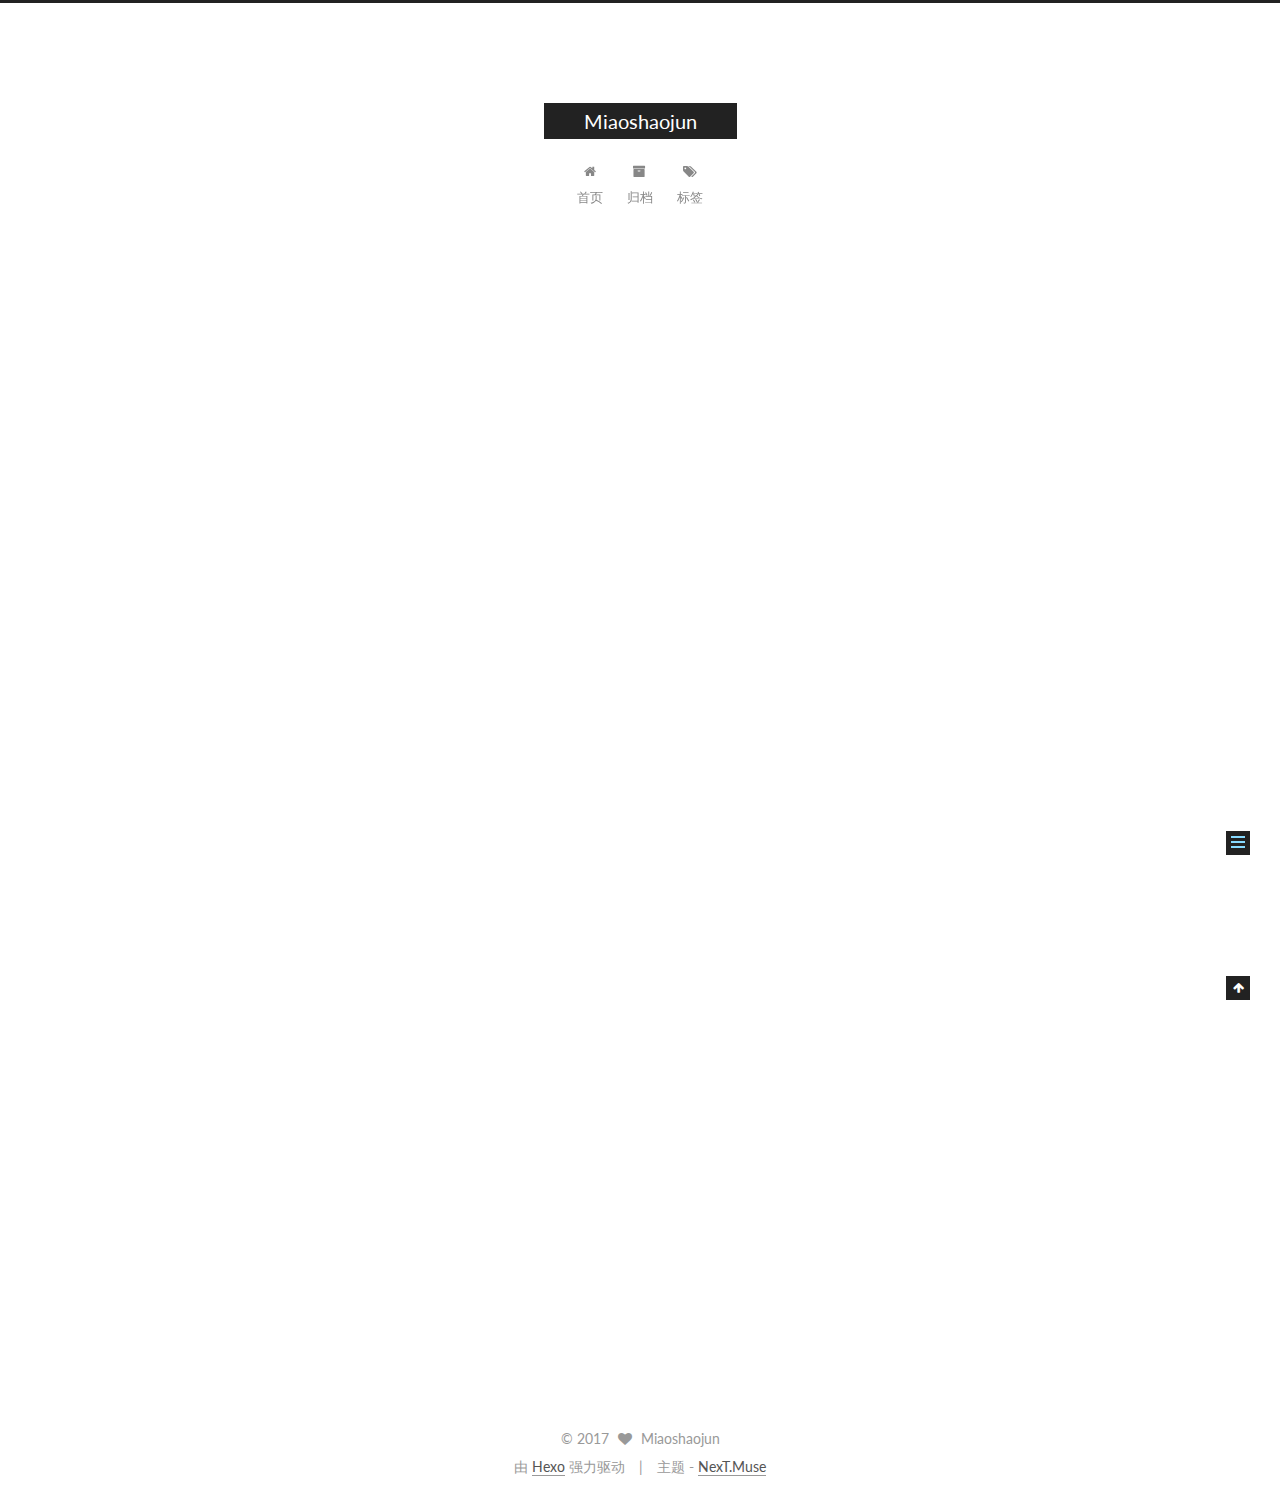
<file: 2017/05/05/hello-world/index.html>
<!doctype html>



  


<html class="theme-next muse use-motion" lang="zh-Hans">
<head>
  <meta charset="UTF-8"/>
<meta http-equiv="X-UA-Compatible" content="IE=edge" />
<meta name="viewport" content="width=device-width, initial-scale=1, maximum-scale=1"/>






<meta http-equiv="Cache-Control" content="no-transform" />
<meta http-equiv="Cache-Control" content="no-siteapp" />















  
  
  <link href="/lib/fancybox/source/jquery.fancybox.css?v=2.1.5" rel="stylesheet" type="text/css" />




  
  
  
  

  
    
    
  

  

  

  

  

  
    
    
    <link href="//fonts.googleapis.com/css?family=Lato:300,300italic,400,400italic,700,700italic&subset=latin,latin-ext" rel="stylesheet" type="text/css">
  






<link href="/lib/font-awesome/css/font-awesome.min.css?v=4.6.2" rel="stylesheet" type="text/css" />

<link href="/css/main.css?v=5.1.1" rel="stylesheet" type="text/css" />


  <meta name="keywords" content="Hexo, NexT" />








  <link rel="shortcut icon" type="image/x-icon" href="/favicon.ico?v=5.1.1" />






<meta name="description" content="测试Welcome to Hexo! This is your very first post. Check documentation for more info. If you get any problems when using Hexo, you can find the answer in troubleshooting or you can ask me on GitHub.  Q">
<meta property="og:type" content="article">
<meta property="og:title" content="Hello World">
<meta property="og:url" content="http://yoursite.com/2017/05/05/hello-world/index.html">
<meta property="og:site_name" content="Miaoshaojun">
<meta property="og:description" content="测试Welcome to Hexo! This is your very first post. Check documentation for more info. If you get any problems when using Hexo, you can find the answer in troubleshooting or you can ask me on GitHub.  Q">
<meta property="og:updated_time" content="2017-05-05T07:35:07.000Z">
<meta name="twitter:card" content="summary">
<meta name="twitter:title" content="Hello World">
<meta name="twitter:description" content="测试Welcome to Hexo! This is your very first post. Check documentation for more info. If you get any problems when using Hexo, you can find the answer in troubleshooting or you can ask me on GitHub.  Q">



<script type="text/javascript" id="hexo.configurations">
  var NexT = window.NexT || {};
  var CONFIG = {
    root: '/',
    scheme: 'Muse',
    sidebar: {"position":"left","display":"post","offset":12,"offset_float":0,"b2t":false,"scrollpercent":false},
    fancybox: true,
    motion: true,
    duoshuo: {
      userId: '0',
      author: '博主'
    },
    algolia: {
      applicationID: '',
      apiKey: '',
      indexName: '',
      hits: {"per_page":10},
      labels: {"input_placeholder":"Search for Posts","hits_empty":"We didn't find any results for the search: ${query}","hits_stats":"${hits} results found in ${time} ms"}
    }
  };
</script>



  <link rel="canonical" href="http://yoursite.com/2017/05/05/hello-world/"/>





  <title>Hello World | Miaoshaojun</title>
</head>

<body itemscope itemtype="http://schema.org/WebPage" lang="zh-Hans">

  














  
  
    
  

  <div class="container sidebar-position-left page-post-detail ">
    <div class="headband"></div>

    <header id="header" class="header" itemscope itemtype="http://schema.org/WPHeader">
      <div class="header-inner"><div class="site-brand-wrapper">
  <div class="site-meta ">
    

    <div class="custom-logo-site-title">
      <a href="/"  class="brand" rel="start">
        <span class="logo-line-before"><i></i></span>
        <span class="site-title">Miaoshaojun</span>
        <span class="logo-line-after"><i></i></span>
      </a>
    </div>
      
        <p class="site-subtitle"></p>
      
  </div>

  <div class="site-nav-toggle">
    <button>
      <span class="btn-bar"></span>
      <span class="btn-bar"></span>
      <span class="btn-bar"></span>
    </button>
  </div>
</div>

<nav class="site-nav">
  

  
    <ul id="menu" class="menu">
      
        
        <li class="menu-item menu-item-home">
          <a href="/" rel="section">
            
              <i class="menu-item-icon fa fa-fw fa-home"></i> <br />
            
            首页
          </a>
        </li>
      
        
        <li class="menu-item menu-item-archives">
          <a href="/archives" rel="section">
            
              <i class="menu-item-icon fa fa-fw fa-archive"></i> <br />
            
            归档
          </a>
        </li>
      
        
        <li class="menu-item menu-item-tags">
          <a href="/tags" rel="section">
            
              <i class="menu-item-icon fa fa-fw fa-tags"></i> <br />
            
            标签
          </a>
        </li>
      

      
    </ul>
  

  
</nav>



 </div>
    </header>

    <main id="main" class="main">
      <div class="main-inner">
        <div class="content-wrap">
          <div id="content" class="content">
            

  <div id="posts" class="posts-expand">
    

  

  
  
  

  <article class="post post-type-normal " itemscope itemtype="http://schema.org/Article">
    <link itemprop="mainEntityOfPage" href="http://yoursite.com/2017/05/05/hello-world/">

    <span hidden itemprop="author" itemscope itemtype="http://schema.org/Person">
      <meta itemprop="name" content="Miaoshaojun">
      <meta itemprop="description" content="">
      <meta itemprop="image" content="/images/avatar.gif">
    </span>

    <span hidden itemprop="publisher" itemscope itemtype="http://schema.org/Organization">
      <meta itemprop="name" content="Miaoshaojun">
    </span>

    
      <header class="post-header">

        
        
          <h1 class="post-title" itemprop="name headline">Hello World</h1>
        

        <div class="post-meta">
          <span class="post-time">
            
              <span class="post-meta-item-icon">
                <i class="fa fa-calendar-o"></i>
              </span>
              
                <span class="post-meta-item-text">发表于</span>
              
              <time title="创建于" itemprop="dateCreated datePublished" datetime="2017-05-05T14:51:28+08:00">
                2017-05-05
              </time>
            

            

            
          </span>

          

          
            
          

          
          

          

          

          

        </div>
      </header>
    

    <div class="post-body" itemprop="articleBody">

      
      

      
        <blockquote>
<p>测试<br>Welcome to <a href="https://hexo.io/" target="_blank" rel="external">Hexo</a>! This is your very first post. Check <a href="https://hexo.io/docs/" target="_blank" rel="external">documentation</a> for more info. If you get any problems when using Hexo, you can find the answer in <a href="https://hexo.io/docs/troubleshooting.html" target="_blank" rel="external">troubleshooting</a> or you can ask me on <a href="https://github.com/hexojs/hexo/issues" target="_blank" rel="external">GitHub</a>.</p>
</blockquote>
<h2 id="Quick-Start"><a href="#Quick-Start" class="headerlink" title="Quick Start"></a>Quick Start</h2><h3 id="Create-a-new-post"><a href="#Create-a-new-post" class="headerlink" title="Create a new post"></a>Create a new post</h3><figure class="highlight bash"><table><tr><td class="gutter"><pre><div class="line">1</div></pre></td><td class="code"><pre><div class="line">$ hexo new <span class="string">"My New Post"</span></div></pre></td></tr></table></figure>
<p>More info: <a href="https://hexo.io/docs/writing.html" target="_blank" rel="external">Writing</a></p>
<h3 id="Run-server"><a href="#Run-server" class="headerlink" title="Run server"></a>Run server</h3><figure class="highlight bash"><table><tr><td class="gutter"><pre><div class="line">1</div></pre></td><td class="code"><pre><div class="line">$ hexo server</div></pre></td></tr></table></figure>
<p>More info: <a href="https://hexo.io/docs/server.html" target="_blank" rel="external">Server</a></p>
<h3 id="Generate-static-files"><a href="#Generate-static-files" class="headerlink" title="Generate static files"></a>Generate static files</h3><figure class="highlight bash"><table><tr><td class="gutter"><pre><div class="line">1</div></pre></td><td class="code"><pre><div class="line">$ hexo generate</div></pre></td></tr></table></figure>
<p>More info: <a href="https://hexo.io/docs/generating.html" target="_blank" rel="external">Generating</a></p>
<h3 id="Deploy-to-remote-sites"><a href="#Deploy-to-remote-sites" class="headerlink" title="Deploy to remote sites"></a>Deploy to remote sites</h3><figure class="highlight bash"><table><tr><td class="gutter"><pre><div class="line">1</div></pre></td><td class="code"><pre><div class="line">$ hexo deploy</div></pre></td></tr></table></figure>
<p>More info: <a href="https://hexo.io/docs/deployment.html" target="_blank" rel="external">Deployment</a></p>

      
    </div>

    <div>
      
        

      
    </div>

    <div>
      
        

      
    </div>

    <div>
      
        

      
    </div>

    <footer class="post-footer">
      

      
        
      

      

      
      
    </footer>
  </article>



    <div class="post-spread">
      
    </div>
  </div>


          </div>
          


          
  <div class="comments" id="comments">
    
  </div>


        </div>
        
          
  
  <div class="sidebar-toggle">
    <div class="sidebar-toggle-line-wrap">
      <span class="sidebar-toggle-line sidebar-toggle-line-first"></span>
      <span class="sidebar-toggle-line sidebar-toggle-line-middle"></span>
      <span class="sidebar-toggle-line sidebar-toggle-line-last"></span>
    </div>
  </div>

  <aside id="sidebar" class="sidebar">
    <div class="sidebar-inner">

      

      
        <ul class="sidebar-nav motion-element">
          <li class="sidebar-nav-toc sidebar-nav-active" data-target="post-toc-wrap" >
            文章目录
          </li>
          <li class="sidebar-nav-overview" data-target="site-overview">
            站点概览
          </li>
        </ul>
      

      <section class="site-overview sidebar-panel">
        <div class="site-author motion-element" itemprop="author" itemscope itemtype="http://schema.org/Person">
          <img class="site-author-image" itemprop="image"
               src="/images/avatar.gif"
               alt="Miaoshaojun" />
          <p class="site-author-name" itemprop="name">Miaoshaojun</p>
           
              <p class="site-description motion-element" itemprop="description"></p>
          
        </div>
        <nav class="site-state motion-element">

          
            <div class="site-state-item site-state-posts">
              <a href="/archives">
                <span class="site-state-item-count">1</span>
                <span class="site-state-item-name">日志</span>
              </a>
            </div>
          

          

          

        </nav>

        

        <div class="links-of-author motion-element">
          
        </div>

        
        

        
        

        


      </section>

      
      <!--noindex-->
        <section class="post-toc-wrap motion-element sidebar-panel sidebar-panel-active">
          <div class="post-toc">

            
              
            

            
              <div class="post-toc-content"><ol class="nav"><li class="nav-item nav-level-2"><a class="nav-link" href="#Quick-Start"><span class="nav-number">1.</span> <span class="nav-text">Quick Start</span></a><ol class="nav-child"><li class="nav-item nav-level-3"><a class="nav-link" href="#Create-a-new-post"><span class="nav-number">1.1.</span> <span class="nav-text">Create a new post</span></a></li><li class="nav-item nav-level-3"><a class="nav-link" href="#Run-server"><span class="nav-number">1.2.</span> <span class="nav-text">Run server</span></a></li><li class="nav-item nav-level-3"><a class="nav-link" href="#Generate-static-files"><span class="nav-number">1.3.</span> <span class="nav-text">Generate static files</span></a></li><li class="nav-item nav-level-3"><a class="nav-link" href="#Deploy-to-remote-sites"><span class="nav-number">1.4.</span> <span class="nav-text">Deploy to remote sites</span></a></li></ol></li></ol></div>
            

          </div>
        </section>
      <!--/noindex-->
      

      

    </div>
  </aside>


        
      </div>
    </main>

    <footer id="footer" class="footer">
      <div class="footer-inner">
        <div class="copyright" >
  
  &copy; 
  <span itemprop="copyrightYear">2017</span>
  <span class="with-love">
    <i class="fa fa-heart"></i>
  </span>
  <span class="author" itemprop="copyrightHolder">Miaoshaojun</span>
</div>


<div class="powered-by">
  由 <a class="theme-link" href="https://hexo.io">Hexo</a> 强力驱动
</div>

<div class="theme-info">
  主题 -
  <a class="theme-link" href="https://github.com/iissnan/hexo-theme-next">
    NexT.Muse
  </a>
</div>


        

        
      </div>
    </footer>

    
      <div class="back-to-top">
        <i class="fa fa-arrow-up"></i>
        
      </div>
    

  </div>

  

<script type="text/javascript">
  if (Object.prototype.toString.call(window.Promise) !== '[object Function]') {
    window.Promise = null;
  }
</script>









  












  
  <script type="text/javascript" src="/lib/jquery/index.js?v=2.1.3"></script>

  
  <script type="text/javascript" src="/lib/fastclick/lib/fastclick.min.js?v=1.0.6"></script>

  
  <script type="text/javascript" src="/lib/jquery_lazyload/jquery.lazyload.js?v=1.9.7"></script>

  
  <script type="text/javascript" src="/lib/velocity/velocity.min.js?v=1.2.1"></script>

  
  <script type="text/javascript" src="/lib/velocity/velocity.ui.min.js?v=1.2.1"></script>

  
  <script type="text/javascript" src="/lib/fancybox/source/jquery.fancybox.pack.js?v=2.1.5"></script>


  


  <script type="text/javascript" src="/js/src/utils.js?v=5.1.1"></script>

  <script type="text/javascript" src="/js/src/motion.js?v=5.1.1"></script>



  
  

  
  <script type="text/javascript" src="/js/src/scrollspy.js?v=5.1.1"></script>
<script type="text/javascript" src="/js/src/post-details.js?v=5.1.1"></script>



  


  <script type="text/javascript" src="/js/src/bootstrap.js?v=5.1.1"></script>



  


  




	





  





  





  






  





  

  

  

  

  

</body>
</html>
</file>
<file: css/main.css>
/* normalize.css v3.0.2 | MIT License | git.io/normalize */
html {
  font-family: sans-serif; /* 1 */
  -ms-text-size-adjust: 100%; /* 2 */
  -webkit-text-size-adjust: 100%; /* 2 */
}
body {
  margin: 0;
}
article,
aside,
details,
figcaption,
figure,
footer,
header,
hgroup,
main,
menu,
nav,
section,
summary {
  display: block;
}
audio,
canvas,
progress,
video {
  display: inline-block; /* 1 */
  vertical-align: baseline; /* 2 */
}
audio:not([controls]) {
  display: none;
  height: 0;
}
[hidden],
template {
  display: none;
}
a {
  background-color: transparent;
}
a:active,
a:hover {
  outline: 0;
}
abbr[title] {
  border-bottom: 1px dotted;
}
b,
strong {
  font-weight: bold;
}
dfn {
  font-style: italic;
}
h1 {
  font-size: 2em;
  margin: 0.67em 0;
}
mark {
  background: #ff0;
  color: #000;
}
small {
  font-size: 80%;
}
sub,
sup {
  font-size: 75%;
  line-height: 0;
  position: relative;
  vertical-align: baseline;
}
sup {
  top: -0.5em;
}
sub {
  bottom: -0.25em;
}
img {
  border: 0;
}
svg:not(:root) {
  overflow: hidden;
}
figure {
  margin: 1em 40px;
}
hr {
  -moz-box-sizing: content-box;
  box-sizing: content-box;
  height: 0;
}
pre {
  overflow: auto;
}
code,
kbd,
pre,
samp {
  font-family: monospace, monospace;
  font-size: 1em;
}
button,
input,
optgroup,
select,
textarea {
  color: inherit; /* 1 */
  font: inherit; /* 2 */
  margin: 0; /* 3 */
}
button {
  overflow: visible;
}
button,
select {
  text-transform: none;
}
button,
html input[type="button"],
input[type="reset"],
input[type="submit"] {
  -webkit-appearance: button; /* 2 */
  cursor: pointer; /* 3 */
}
button[disabled],
html input[disabled] {
  cursor: default;
}
button::-moz-focus-inner,
input::-moz-focus-inner {
  border: 0;
  padding: 0;
}
input {
  line-height: normal;
}
input[type="checkbox"],
input[type="radio"] {
  box-sizing: border-box; /* 1 */
  padding: 0; /* 2 */
}
input[type="number"]::-webkit-inner-spin-button,
input[type="number"]::-webkit-outer-spin-button {
  height: auto;
}
input[type="search"] {
  -webkit-appearance: textfield; /* 1 */
  -moz-box-sizing: content-box;
  -webkit-box-sizing: content-box; /* 2 */
  box-sizing: content-box;
}
input[type="search"]::-webkit-search-cancel-button,
input[type="search"]::-webkit-search-decoration {
  -webkit-appearance: none;
}
fieldset {
  border: 1px solid #c0c0c0;
  margin: 0 2px;
  padding: 0.35em 0.625em 0.75em;
}
legend {
  border: 0; /* 1 */
  padding: 0; /* 2 */
}
textarea {
  overflow: auto;
}
optgroup {
  font-weight: bold;
}
table {
  border-collapse: collapse;
  border-spacing: 0;
}
td,
th {
  padding: 0;
}
::selection {
  background: #262a30;
  color: #fff;
}
body {
  position: relative;
  font-family: 'Lato', "PingFang SC", "Microsoft YaHei", sans-serif;
  font-size: 14px;
  line-height: 2;
  color: #555;
  background: #fff;
}
@media (max-width: 767px) {
  body {
    padding-right: 0 !important;
  }
}
@media (min-width: 768px) and (max-width: 991px) {
  body {
    padding-right: 0 !important;
  }
}
@media (min-width: 1600px) {
  body {
    font-size: 16px;
  }
}
h1,
h2,
h3,
h4,
h5,
h6 {
  margin: 0;
  padding: 0;
  font-weight: bold;
  line-height: 1.5;
  font-family: 'Lato', "PingFang SC", "Microsoft YaHei", sans-serif;
}
h2,
h3,
h4,
h5,
h6 {
  margin: 20px 0 15px;
}
h1 {
  font-size: 22px;
}
@media (max-width: 767px) {
  h1 {
    font-size: 18px;
  }
}
h2 {
  font-size: 20px;
}
@media (max-width: 767px) {
  h2 {
    font-size: 16px;
  }
}
h3 {
  font-size: 18px;
}
@media (max-width: 767px) {
  h3 {
    font-size: 14px;
  }
}
h4 {
  font-size: 16px;
}
@media (max-width: 767px) {
  h4 {
    font-size: 12px;
  }
}
h5 {
  font-size: 14px;
}
@media (max-width: 767px) {
  h5 {
    font-size: 10px;
  }
}
h6 {
  font-size: 12px;
}
@media (max-width: 767px) {
  h6 {
    font-size: 8px;
  }
}
p {
  margin: 0 0 25px 0;
}
a {
  color: #555;
  text-decoration: none;
  border-bottom: 1px solid #999;
  word-wrap: break-word;
}
a:hover {
  color: #222;
  border-bottom-color: #222;
}
blockquote {
  margin: 0;
  padding: 0;
}
img {
  display: block;
  margin: auto;
  max-width: 100%;
  height: auto;
}
hr {
  margin: 40px 0;
  height: 3px;
  border: none;
  background-color: #ddd;
  background-image: repeating-linear-gradient(-45deg, #fff, #fff 4px, transparent 4px, transparent 8px);
}
blockquote {
  padding: 0 15px;
  color: #666;
  border-left: 4px solid #ddd;
}
blockquote cite::before {
  content: "-";
  padding: 0 5px;
}
dt {
  font-weight: 700;
}
dd {
  margin: 0;
  padding: 0;
}
.text-left {
  text-align: left;
}
.text-center {
  text-align: center;
}
.text-right {
  text-align: right;
}
.text-justify {
  text-align: justify;
}
.text-nowrap {
  white-space: nowrap;
}
.text-lowercase {
  text-transform: lowercase;
}
.text-uppercase {
  text-transform: uppercase;
}
.text-capitalize {
  text-transform: capitalize;
}
.center-block {
  display: block;
  margin-left: auto;
  margin-right: auto;
}
.clearfix:before,
.clearfix:after {
  content: " ";
  display: table;
}
.clearfix:after {
  clear: both;
}
.pullquote {
  width: 45%;
}
.pullquote.left {
  float: left;
  margin-left: 5px;
  margin-right: 10px;
}
.pullquote.right {
  float: right;
  margin-left: 10px;
  margin-right: 5px;
}
.affix.affix.affix {
  position: fixed;
}
.translation {
  margin-top: -20px;
  font-size: 14px;
  color: #999;
}
.scrollbar-measure {
  width: 100px;
  height: 100px;
  overflow: scroll;
  position: absolute;
  top: -9999px;
}
.use-motion .motion-element {
  opacity: 0;
}
table {
  margin: 20px 0;
  width: 100%;
  border-collapse: collapse;
  border-spacing: 0;
  border: 1px solid #ddd;
  font-size: 14px;
  table-layout: fixed;
  word-wrap: break-all;
}
table>tbody>tr:nth-of-type(odd) {
  background-color: #f9f9f9;
}
table>tbody>tr:hover {
  background-color: #f5f5f5;
}
caption,
th,
td {
  padding: 8px;
  text-align: left;
  vertical-align: middle;
  font-weight: normal;
}
th,
td {
  border-bottom: 3px solid #ddd;
  border-right: 1px solid #eee;
}
th {
  padding-bottom: 10px;
  font-weight: 700;
}
td {
  border-bottom-width: 1px;
}
html,
body {
  height: 100%;
}
.container {
  position: relative;
  min-height: 100%;
}
.header-inner {
  margin: 0 auto;
  padding: 100px 0 70px;
  width: 700px;
}
@media (min-width: 1600px) {
  .container .header-inner {
    width: 900px;
  }
}
.main {
  padding-bottom: 150px;
}
.main-inner {
  margin: 0 auto;
  width: 700px;
}
@media (min-width: 1600px) {
  .container .main-inner {
    width: 900px;
  }
}
.footer {
  position: absolute;
  left: 0;
  bottom: 0;
  width: 100%;
  min-height: 50px;
}
.footer-inner {
  box-sizing: border-box;
  margin: 20px auto;
  width: 700px;
}
@media (min-width: 1600px) {
  .container .footer-inner {
    width: 900px;
  }
}
pre,
.highlight {
  overflow: auto;
  margin: 20px 0;
  padding: 0;
  font-size: 13px;
  color: #4d4d4c;
  background: #f7f7f7;
  line-height: 1.6;
}
pre,
code {
  font-family: consolas, Menlo, "PingFang SC", "Microsoft YaHei", monospace;
}
code {
  padding: 2px 4px;
  word-wrap: break-word;
  color: #555;
  background: #eee;
  border-radius: 3px;
  font-size: 13px;
}
pre code {
  padding: 0;
  color: #4d4d4c;
  background: none;
  text-shadow: none;
}
.highlight {
  border-radius: 1px;
}
.highlight pre {
  border: none;
  margin: 0;
  padding: 10px 0;
}
.highlight table {
  margin: 0;
  width: auto;
  border: none;
}
.highlight td {
  border: none;
  padding: 0;
}
.highlight figcaption {
  font-size: 1em;
  color: #4d4d4c;
  line-height: 1em;
  margin-bottom: 1em;
}
.highlight figcaption:before,
.highlight figcaption:after {
  content: " ";
  display: table;
}
.highlight figcaption:after {
  clear: both;
}
.highlight figcaption a {
  float: right;
  color: #4d4d4c;
}
.highlight figcaption a:hover {
  border-bottom-color: #4d4d4c;
}
.highlight .gutter pre {
  padding-left: 10px;
  padding-right: 10px;
  color: #869194;
  text-align: right;
  background-color: #eff2f3;
}
.highlight .code pre {
  width: 100%;
  padding-left: 10px;
  padding-right: 10px;
  background-color: #f7f7f7;
}
.highlight .line {
  height: 20px;
}
.gutter {
  -webkit-user-select: none;
  -moz-user-select: none;
  -ms-user-select: none;
  user-select: none;
}
.gist table {
  width: auto;
}
.gist table td {
  border: none;
}
pre .deletion {
  background: #fdd;
}
pre .addition {
  background: #dfd;
}
pre .meta {
  color: #8959a8;
}
pre .comment {
  color: #8e908c;
}
pre .variable,
pre .attribute,
pre .tag,
pre .regexp,
pre .ruby .constant,
pre .xml .tag .title,
pre .xml .pi,
pre .xml .doctype,
pre .html .doctype,
pre .css .id,
pre .css .class,
pre .css .pseudo {
  color: #c82829;
}
pre .number,
pre .preprocessor,
pre .built_in,
pre .literal,
pre .params,
pre .constant,
pre .command {
  color: #f5871f;
}
pre .ruby .class .title,
pre .css .rules .attribute,
pre .string,
pre .value,
pre .inheritance,
pre .header,
pre .ruby .symbol,
pre .xml .cdata,
pre .special,
pre .number,
pre .formula {
  color: #718c00;
}
pre .title,
pre .css .hexcolor {
  color: #3e999f;
}
pre .function,
pre .python .decorator,
pre .python .title,
pre .ruby .function .title,
pre .ruby .title .keyword,
pre .perl .sub,
pre .javascript .title,
pre .coffeescript .title {
  color: #4271ae;
}
pre .keyword,
pre .javascript .function {
  color: #8959a8;
}
.full-image.full-image.full-image {
  border: none;
  max-width: 100%;
  width: auto;
  margin: 20px auto;
}
@media (min-width: 992px) {
  .full-image.full-image.full-image {
    max-width: none;
    width: 110%;
    margin: 25px -5%;
  }
}
.blockquote-center,
.page-home .post-type-quote blockquote,
.page-post-detail .post-type-quote blockquote {
  position: relative;
  margin: 40px 0;
  padding: 0;
  border-left: none;
  text-align: center;
}
.blockquote-center::before,
.page-home .post-type-quote blockquote::before,
.page-post-detail .post-type-quote blockquote::before,
.blockquote-center::after,
.page-home .post-type-quote blockquote::after,
.page-post-detail .post-type-quote blockquote::after {
  position: absolute;
  content: ' ';
  display: block;
  width: 100%;
  height: 24px;
  opacity: 0.2;
  background-repeat: no-repeat;
  background-position: 0 -6px;
  background-size: 22px 22px;
}
.blockquote-center::before,
.page-home .post-type-quote blockquote::before,
.page-post-detail .post-type-quote blockquote::before {
  top: -20px;
  background-image: url("../images/quote-l.svg");
  border-top: 1px solid #ccc;
}
.blockquote-center::after,
.page-home .post-type-quote blockquote::after,
.page-post-detail .post-type-quote blockquote::after {
  bottom: -20px;
  background-image: url("../images/quote-r.svg");
  border-bottom: 1px solid #ccc;
  background-position: 100% 8px;
}
.blockquote-center p,
.page-home .post-type-quote blockquote p,
.page-post-detail .post-type-quote blockquote p,
.blockquote-center div,
.page-home .post-type-quote blockquote div,
.page-post-detail .post-type-quote blockquote div {
  text-align: center;
}
.post .post-body .group-picture img {
  box-sizing: border-box;
  padding: 0 3px;
  border: none;
}
.post .group-picture-row {
  overflow: hidden;
  margin-top: 6px;
}
.post .group-picture-row:first-child {
  margin-top: 0;
}
.post .group-picture-column {
  float: left;
}
.page-post-detail .post-body .group-picture-column {
  float: none;
  margin-top: 10px;
  width: auto !important;
}
.page-post-detail .post-body .group-picture-column img {
  margin: 0 auto;
}
.page-archive .group-picture-container {
  overflow: hidden;
}
.page-archive .group-picture-row {
  float: left;
}
.page-archive .group-picture-row:first-child {
  margin-top: 6px;
}
.page-archive .group-picture-column {
  max-width: 150px;
  max-height: 150px;
}
.note {
  padding: 20px;
  margin: 20px 0;
  border: 1px solid #eee;
  border-left-width: 5px;
  border-radius: 3px;
}
.note h2,
.note h3,
.note h4,
.note h5,
.note h6 {
  margin-top: 0;
  margin-bottom: 5px;
}
.note p:last-child {
  margin-bottom: 0;
}
.note code {
  border-radius: 3px;
}
.note+.note {
  margin-top: -5px;
}
.default {
  border-left-color: #777;
}
.default h2,
.default h3,
.default h4,
.default h5,
.default h6 {
  color: #777;
}
.primary {
  border-left-color: #428bca;
}
.primary h2,
.primary h3,
.primary h4,
.primary h5,
.primary h6 {
  color: #428bca;
}
.success {
  border-left-color: #5cb85c;
}
.success h2,
.success h3,
.success h4,
.success h5,
.success h6 {
  color: #5cb85c;
}
.danger {
  border-left-color: #d9534f;
}
.danger h2,
.danger h3,
.danger h4,
.danger h5,
.danger h6 {
  color: #d9534f;
}
.warning {
  border-left-color: #f0ad4e;
}
.warning h2,
.warning h3,
.warning h4,
.warning h5,
.warning h6 {
  color: #f0ad4e;
}
.info {
  border-left-color: #5bc0de;
}
.info h2,
.info h3,
.info h4,
.info h5,
.info h6 {
  color: #5bc0de;
}
.btn {
  display: inline-block;
  padding: 0 20px;
  font-size: 14px;
  color: #fff;
  background: #222;
  border: 2px solid #222;
  text-decoration: none;
  border-radius: 0;
  transition-property: background-color;
  transition-duration: 0.2s;
  transition-timing-function: ease-in-out;
  transition-delay: 0s;
}
.btn:hover,
.post-button .btn:hover {
  border-color: #222;
  color: #222;
  background: #fff;
}
.btn-bar {
  display: block;
  width: 22px;
  height: 2px;
  background: #555;
  border-radius: 1px;
}
.btn-bar+.btn-bar {
  margin-top: 4px;
}
.pagination {
  margin: 120px 0 40px;
  text-align: center;
  border-top: 1px solid #eee;
}
.page-number-basic,
.pagination .prev,
.pagination .next,
.pagination .page-number,
.pagination .space {
  display: inline-block;
  position: relative;
  top: -1px;
  margin: 0 10px;
  padding: 0 10px;
  line-height: 30px;
}
@media (max-width: 767px) {
  .page-number-basic,
  .pagination .prev,
  .pagination .next,
  .pagination .page-number,
  .pagination .space {
    margin: 0 5px;
  }
}
.pagination .prev,
.pagination .next,
.pagination .page-number {
  border-bottom: 0;
  border-top: 1px solid #eee;
  transition-property: border-color;
  transition-duration: 0.2s;
  transition-timing-function: ease-in-out;
  transition-delay: 0s;
}
.pagination .prev:hover,
.pagination .next:hover,
.pagination .page-number:hover {
  border-top-color: #222;
}
.pagination .space {
  padding: 0;
  margin: 0;
}
.pagination .prev {
  margin-left: 0;
}
.pagination .next {
  margin-right: 0;
}
.pagination .page-number.current {
  color: #fff;
  background: #ccc;
  border-top-color: #ccc;
}
@media (max-width: 767px) {
  .pagination {
    border-top: none;
  }
  .pagination .prev,
  .pagination .next,
  .pagination .page-number {
    margin-bottom: 10px;
    border-top: 0;
    border-bottom: 1px solid #eee;
  }
  .pagination .prev:hover,
  .pagination .next:hover,
  .pagination .page-number:hover {
    border-bottom-color: #222;
  }
}
.comments {
  margin: 60px 20px 0;
}
.tag-cloud {
  text-align: center;
}
.tag-cloud a {
  display: inline-block;
  margin: 10px;
}
.back-to-top {
  box-sizing: border-box;
  position: fixed;
  bottom: -100px;
  right: 30px;
  z-index: 1050;
  padding: 0 6px;
  width: 24px;
  background: #222;
  font-size: 12px;
  opacity: 1;
  color: #fff;
  cursor: pointer;
  text-align: center;
  -webkit-transform: translateZ(0);
  transition-property: bottom;
  transition-duration: 0.2s;
  transition-timing-function: ease-in-out;
  transition-delay: 0s;
}
@media (max-width: 767px) {
  .back-to-top {
    display: none;
  }
}
@media (min-width: 768px) and (max-width: 991px) {
  .back-to-top {
    display: none;
  }
}
.back-to-top.back-to-top-on {
  bottom: 19px;
}
.header {
  background: transparent;
}
.header-inner {
  position: relative;
}
.headband {
  height: 3px;
  background: #222;
}
.site-meta {
  margin: 0;
  text-align: center;
}
@media (max-width: 767px) {
  .site-meta {
    text-align: center;
  }
}
.brand {
  position: relative;
  display: inline-block;
  padding: 0 40px;
  color: #fff;
  background: #222;
  border-bottom: none;
}
.brand:hover {
  color: #fff;
}
.logo {
  display: inline-block;
  margin-right: 5px;
  line-height: 36px;
  vertical-align: top;
}
.site-title {
  display: inline-block;
  vertical-align: top;
  line-height: 36px;
  font-size: 20px;
  font-weight: normal;
  font-family: 'Lato', "PingFang SC", "Microsoft YaHei", sans-serif;
}
.site-subtitle {
  margin-top: 10px;
  font-size: 13px;
  color: #999;
}
.use-motion .brand {
  opacity: 0;
}
.use-motion .logo,
.use-motion .site-title,
.use-motion .site-subtitle {
  opacity: 0;
  position: relative;
  top: -10px;
}
.site-nav-toggle {
  display: none;
  position: absolute;
  top: 10px;
  left: 10px;
}
@media (max-width: 767px) {
  .site-nav-toggle {
    display: block;
  }
}
.site-nav-toggle button {
  margin-top: 2px;
  padding: 9px 10px;
  background: transparent;
  border: none;
}
@media (max-width: 767px) {
  .site-nav {
    display: none;
    margin: 0 -10px;
    padding: 0 10px;
    clear: both;
    border-top: 1px solid #ddd;
  }
}
@media (min-width: 768px) and (max-width: 991px) {
  .site-nav {
    display: block !important;
  }
}
@media (min-width: 992px) {
  .site-nav {
    display: block !important;
  }
}
.menu {
  margin-top: 20px;
  padding-left: 0;
  text-align: center;
}
.menu .menu-item {
  display: inline-block;
  margin: 0 10px;
  list-style: none;
}
@media screen and (max-width: 767px) {
  .menu .menu-item {
    margin-top: 10px;
  }
}
.menu .menu-item a {
  display: block;
  font-size: 13px;
  line-height: inherit;
  border-bottom: 1px solid transparent;
  transition-property: border-color;
  transition-duration: 0.2s;
  transition-timing-function: ease-in-out;
  transition-delay: 0s;
}
.menu .menu-item a:hover {
  border-bottom-color: #222;
}
.menu .menu-item .fa {
  margin-right: 5px;
}
.use-motion .menu-item {
  opacity: 0;
}
.post-body {
  font-family: 'Lato', "PingFang SC", "Microsoft YaHei", sans-serif;
}
@media (max-width: 767px) {
  .post-body {
    word-break: break-word;
  }
}
.post-body .fancybox img {
  display: block !important;
  margin: 0 auto;
  cursor: pointer;
  cursor: zoom-in;
  cursor: -webkit-zoom-in;
}
.post-body .image-caption,
.post-body .figure .caption {
  margin: 10px auto 15px;
  text-align: center;
  font-size: 14px;
  color: #999;
  font-weight: bold;
  line-height: 1;
}
.post-sticky-flag {
  display: inline-block;
  font-size: 16px;
  -ms-transform: rotate(30deg);
  -webkit-transform: rotate(30deg);
  -moz-transform: rotate(30deg);
  -ms-transform: rotate(30deg);
  -o-transform: rotate(30deg);
  transform: rotate(30deg);
}
.posts-expand {
  padding-top: 40px;
}
@media (max-width: 767px) {
  .posts-expand {
    margin: 0 20px;
  }
  .post-body pre {
    padding: 10px;
  }
  .post-body pre .gutter pre {
    padding-right: 10px;
  }
  .post-body .highlight {
    margin-left: 0px;
    margin-right: 0px;
    padding: 0;
  }
  .post-body .highlight .gutter pre {
    padding-right: 10px;
  }
}
@media (min-width: 992px) {
  .posts-expand .post-body {
    text-align: justify;
  }
}
.posts-expand .post-body h2,
.posts-expand .post-body h3,
.posts-expand .post-body h4,
.posts-expand .post-body h5,
.posts-expand .post-body h6 {
  padding-top: 10px;
}
.posts-expand .post-body h2 .header-anchor,
.posts-expand .post-body h3 .header-anchor,
.posts-expand .post-body h4 .header-anchor,
.posts-expand .post-body h5 .header-anchor,
.posts-expand .post-body h6 .header-anchor {
  float: right;
  margin-left: 10px;
  color: #ccc;
  border-bottom-style: none;
  visibility: hidden;
}
.posts-expand .post-body h2 .header-anchor:hover,
.posts-expand .post-body h3 .header-anchor:hover,
.posts-expand .post-body h4 .header-anchor:hover,
.posts-expand .post-body h5 .header-anchor:hover,
.posts-expand .post-body h6 .header-anchor:hover {
  color: inherit;
}
.posts-expand .post-body h2:hover .header-anchor,
.posts-expand .post-body h3:hover .header-anchor,
.posts-expand .post-body h4:hover .header-anchor,
.posts-expand .post-body h5:hover .header-anchor,
.posts-expand .post-body h6:hover .header-anchor {
  visibility: visible;
}
.posts-expand .post-body ul li {
  list-style: circle;
}
.posts-expand .post-body img {
  box-sizing: border-box;
  margin: auto;
  padding: 3px;
  border: 1px solid #ddd;
}
.posts-expand .fancybox img {
  margin: 0 auto;
}
@media (max-width: 767px) {
  .posts-collapse {
    margin: 0 20px;
  }
  .posts-collapse .post-title,
  .posts-collapse .post-meta {
    display: block;
    width: auto;
    text-align: left;
  }
}
.posts-collapse {
  position: relative;
  z-index: 1010;
  margin-left: 55px;
}
.posts-collapse::after {
  content: " ";
  position: absolute;
  top: 20px;
  left: 0;
  margin-left: -2px;
  width: 4px;
  height: 100%;
  background: #f5f5f5;
  z-index: -1;
}
@media (max-width: 767px) {
  .posts-collapse {
    margin: 0 20px;
  }
}
.posts-collapse .collection-title {
  position: relative;
  margin: 60px 0;
}
.posts-collapse .collection-title h2 {
  margin-left: 20px;
}
.posts-collapse .collection-title small {
  color: #bbb;
  margin-left: 5px;
}
.posts-collapse .collection-title::before {
  content: " ";
  position: absolute;
  left: 0;
  top: 50%;
  margin-left: -4px;
  margin-top: -4px;
  width: 8px;
  height: 8px;
  background: #bbb;
  border-radius: 50%;
}
.posts-collapse .post {
  margin: 30px 0;
}
.posts-collapse .post-header {
  position: relative;
  transition-duration: 0.2s;
  transition-timing-function: ease-in-out;
  transition-delay: 0s;
  transition-property: border;
  border-bottom: 1px dashed #ccc;
}
.posts-collapse .post-header::before {
  content: " ";
  position: absolute;
  left: 0;
  top: 12px;
  width: 6px;
  height: 6px;
  margin-left: -4px;
  background: #bbb;
  border-radius: 50%;
  border: 1px solid #fff;
  transition-duration: 0.2s;
  transition-timing-function: ease-in-out;
  transition-delay: 0s;
  transition-property: background;
}
.posts-collapse .post-header:hover {
  border-bottom-color: #666;
}
.posts-collapse .post-header:hover::before {
  background: #222;
}
.posts-collapse .post-meta {
  position: absolute;
  font-size: 12px;
  left: 20px;
  top: 5px;
}
.posts-collapse .post-comments-count {
  display: none;
}
.posts-collapse .post-title {
  margin-left: 60px;
  font-size: 16px;
  font-weight: normal;
  line-height: inherit;
}
.posts-collapse .post-title::after {
  margin-left: 3px;
  opacity: 0.6;
}
.posts-collapse .post-title a {
  color: #666;
  border-bottom: none;
}
.page-home .post-type-quote .post-header,
.page-post-detail .post-type-quote .post-header,
.page-home .post-type-quote .post-tags,
.page-post-detail .post-type-quote .post-tags {
  display: none;
}
.posts-expand .post-title {
  font-size: 26px;
  text-align: center;
  word-break: break-word;
  font-weight: 400;
}
@media (max-width: 767px) {
  .posts-expand .post-title {
    font-size: 22px;
  }
}
.posts-expand .post-title-link {
  display: inline-block;
  position: relative;
  color: #555;
  border-bottom: none;
  line-height: 1.2;
  vertical-align: top;
}
.posts-expand .post-title-link::before {
  content: "";
  position: absolute;
  width: 100%;
  height: 2px;
  bottom: 0;
  left: 0;
  background-color: #000;
  visibility: hidden;
  -webkit-transform: scaleX(0);
  -moz-transform: scaleX(0);
  -ms-transform: scaleX(0);
  -o-transform: scaleX(0);
  transform: scaleX(0);
  transition-duration: 0.2s;
  transition-timing-function: ease-in-out;
  transition-delay: 0s;
}
.posts-expand .post-title-link:hover::before {
  visibility: visible;
  -webkit-transform: scaleX(1);
  -moz-transform: scaleX(1);
  -ms-transform: scaleX(1);
  -o-transform: scaleX(1);
  transform: scaleX(1);
}
.posts-expand .post-title-link .fa {
  font-size: 16px;
}
.posts-expand .post-meta {
  margin: 3px 0 60px 0;
  color: #999;
  font-family: 'Lato', "PingFang SC", "Microsoft YaHei", sans-serif;
  font-size: 12px;
  text-align: center;
}
.posts-expand .post-meta .post-category-list {
  display: inline-block;
  margin: 0;
  padding: 3px;
}
.posts-expand .post-meta .post-category-list-link {
  color: #999;
}
.posts-expand .post-meta .post-description {
  font-size: 14px;
  margin-top: 2px;
}
.post-wordcount {
  display: inline-block;
}
.post-meta-divider {
  margin: 0 0.5em;
}
.post-meta-item-icon {
  margin-right: 3px;
}
@media (min-width: 768px) and (max-width: 991px) {
  .post-meta-item-icon {
    display: inline-block;
  }
}
@media (max-width: 767px) {
  .post-meta-item-icon {
    display: inline-block;
  }
}
@media (min-width: 768px) and (max-width: 991px) {
  .post-meta-item-text {
    display: none;
  }
}
@media (max-width: 767px) {
  .post-meta-item-text {
    display: none;
  }
}
@media (max-width: 767px) {
  .posts-expand .post-comments-count {
    display: none;
  }
}
.social-like {
  font-size: 14px;
  height: 20px;
  text-align: center;
  border-top: 1px solid #eee;
  padding-top: 9px;
  margin-top: 45px;
  display: flex;
  justify-content: center;
}
.vk_like {
  width: 85px;
  height: 21px;
  padding-top: 7px;
  align-self: center;
}
.fb_like {
  height: 30px;
  align-self: center;
}
.post-button {
  margin-top: 50px;
}
.post-button .btn {
  color: #fff;
  font-size: 14px;
  background: #222;
  border-radius: 0;
  line-height: 2;
  margin: 0 4px 8px 4px;
}
.post-button .fa-fw {
  width: 1.285714285714286em;
  text-align: left;
}
.posts-expand .post-tags {
  margin-top: 40px;
  text-align: center;
}
.posts-expand .post-tags a {
  display: inline-block;
  margin-right: 10px;
  font-size: 13px;
}
.post-nav {
  display: table;
  margin-top: 15px;
  width: 100%;
  border-top: 1px solid #eee;
}
.post-nav-divider {
  display: table-cell;
  width: 10%;
}
.post-nav-item {
  display: table-cell;
  padding: 10px 0 0 0;
  width: 45%;
  vertical-align: top;
}
.post-nav-item a {
  position: relative;
  display: block;
  line-height: 25px;
  font-size: 14px;
  color: #555;
  border-bottom: none;
}
.post-nav-item a:hover {
  color: #222;
  border-bottom: none;
}
.post-nav-item a:active {
  top: 2px;
}
.post-nav-item .fa {
  position: absolute;
  top: 8px;
  left: 0;
  font-size: 12px;
}
.post-nav-next a {
  padding-left: 15px;
}
.post-nav-prev {
  text-align: right;
}
.post-nav-prev a {
  padding-right: 15px;
}
.post-nav-prev .fa {
  right: 0;
  left: auto;
}
.posts-expand .post-eof {
  display: block;
  margin: 80px auto 60px;
  width: 8%;
  height: 1px;
  background: #ccc;
  text-align: center;
}
.post:last-child .post-eof.post-eof.post-eof {
  display: none;
}
.post-gallery {
  display: table;
  table-layout: fixed;
  width: 100%;
  border-collapse: separate;
}
.post-gallery-row {
  display: table-row;
}
.post-gallery .post-gallery-img {
  display: table-cell;
  text-align: center;
  vertical-align: middle;
  border: none;
}
.post-gallery .post-gallery-img img {
  max-width: 100%;
  max-height: 100%;
  border: none;
}
.fancybox-close,
.fancybox-close:hover {
  border: none;
}
.sidebar {
  position: fixed;
  right: 0;
  top: 0;
  bottom: 0;
  width: 0;
  z-index: 1040;
  box-shadow: inset 0 2px 6px #000;
  background: #222;
  -webkit-transform: translateZ(0);
}
.sidebar a {
  color: #999;
  border-bottom-color: #555;
}
.sidebar a:hover {
  color: #eee;
}
@media (min-width: 768px) and (max-width: 991px) {
  .sidebar {
    display: none !important;
  }
}
@media (max-width: 767px) {
  .sidebar {
    display: none !important;
  }
}
.sidebar-inner {
  position: relative;
  padding: 20px 10px;
  color: #999;
  text-align: center;
}
.sidebar-toggle {
  position: fixed;
  right: 30px;
  bottom: 45px;
  width: 14px;
  height: 14px;
  padding: 5px;
  background: #222;
  line-height: 0;
  z-index: 1050;
  cursor: pointer;
  -webkit-transform: translateZ(0);
}
@media (min-width: 768px) and (max-width: 991px) {
  .sidebar-toggle {
    display: none;
  }
}
@media (max-width: 767px) {
  .sidebar-toggle {
    display: none;
  }
}
.sidebar-toggle-line {
  position: relative;
  display: inline-block;
  vertical-align: top;
  height: 2px;
  width: 100%;
  background: #fff;
  margin-top: 3px;
}
.sidebar-toggle-line:first-child {
  margin-top: 0;
}
.site-author-image {
  display: block;
  margin: 0 auto;
  padding: 2px;
  max-width: 96px;
  height: auto;
  border: 2px solid #333;
}
.site-author-name {
  margin: 5px 0 0;
  text-align: center;
  color: #f5f5f5;
  font-weight: normal;
}
.site-description {
  margin-top: 5px;
  text-align: center;
  font-size: 14px;
  color: #999;
}
.site-state {
  overflow: hidden;
  line-height: 1.4;
  white-space: nowrap;
  text-align: center;
}
.site-state-item {
  display: inline-block;
  padding: 0 15px;
  border-left: 1px solid #333;
}
.site-state-item:first-child {
  border-left: none;
}
.site-state-item a {
  border-bottom: none;
}
.site-state-item-count {
  display: block;
  text-align: center;
  color: inherit;
  font-weight: 600;
  font-size: 18px;
}
.site-state-item-name {
  font-size: 13px;
  color: inherit;
}
.feed-link {
  margin-top: 20px;
}
.feed-link a {
  display: inline-block;
  padding: 0 15px;
  color: #fc6423;
  border: 1px solid #fc6423;
  border-radius: 4px;
}
.feed-link a i {
  color: #fc6423;
  font-size: 14px;
}
.feed-link a:hover {
  color: #fff;
  background: #fc6423;
}
.feed-link a:hover i {
  color: #fff;
}
.links-of-author {
  margin-top: 20px;
}
.links-of-author a {
  display: inline-block;
  vertical-align: middle;
  margin-right: 10px;
  margin-bottom: 10px;
  border-bottom-color: #555;
  font-size: 13px;
}
.links-of-author a:before {
  display: inline-block;
  vertical-align: middle;
  margin-right: 3px;
  content: " ";
  width: 4px;
  height: 4px;
  border-radius: 50%;
  background: #693870;
}
.links-of-blogroll {
  font-size: 13px;
}
.links-of-blogroll-title {
  margin-top: 20px;
  font-size: 14px;
  font-weight: 600;
}
.links-of-blogroll-list {
  margin: 0;
  padding: 0;
  list-style: none;
}
.links-of-blogroll-item {
  padding: 2px 10px;
}
.sidebar-nav {
  margin: 0 0 20px;
  padding-left: 0;
}
.sidebar-nav li {
  display: inline-block;
  cursor: pointer;
  border-bottom: 1px solid transparent;
  font-size: 14px;
  color: #555;
}
.sidebar-nav li:hover {
  color: #f5f5f5;
}
.page-post-detail .sidebar-nav-toc {
  padding: 0 5px;
}
.page-post-detail .sidebar-nav-overview {
  margin-left: 10px;
}
.sidebar-nav .sidebar-nav-active {
  color: #87daff;
  border-bottom-color: #87daff;
}
.sidebar-nav .sidebar-nav-active:hover {
  color: #87daff;
}
.sidebar-panel {
  display: none;
}
.sidebar-panel-active {
  display: block;
}
.post-toc-empty {
  font-size: 14px;
  color: #666;
}
.post-toc-wrap {
  overflow: hidden;
}
.post-toc {
  overflow: auto;
}
.post-toc ol {
  margin: 0;
  padding: 0 2px 5px 10px;
  text-align: left;
  list-style: none;
  font-size: 14px;
}
.post-toc ol > ol {
  padding-left: 0;
}
.post-toc ol a {
  transition-duration: 0.2s;
  transition-timing-function: ease-in-out;
  transition-delay: 0s;
  transition-property: all;
  color: #999;
  border-bottom-color: #555;
}
.post-toc ol a:hover {
  color: #ccc;
  border-bottom-color: #ccc;
}
.post-toc .nav-item {
  overflow: hidden;
  text-overflow: ellipsis;
  white-space: nowrap;
  line-height: 1.8;
}
.post-toc .nav .nav-child {
  display: none;
}
.post-toc .nav .active > .nav-child {
  display: block;
}
.post-toc .nav .active-current > .nav-child {
  display: block;
}
.post-toc .nav .active-current > .nav-child > .nav-item {
  display: block;
}
.post-toc .nav .active > a {
  color: #87daff;
  border-bottom-color: #87daff;
}
.post-toc .nav .active-current > a {
  color: #87daff;
}
.post-toc .nav .active-current > a:hover {
  color: #87daff;
}
.footer {
  font-size: 14px;
  color: #999;
}
.footer img {
  border: none;
}
.footer-inner {
  text-align: center;
}
.with-love {
  display: inline-block;
  margin: 0 5px;
}
.powered-by,
.theme-info {
  display: inline-block;
}
.powered-by {
  margin-right: 10px;
}
.powered-by::after {
  content: "|";
  padding-left: 10px;
}
.cc-license {
  margin-top: 10px;
  text-align: center;
}
.cc-license .cc-opacity {
  opacity: 0.7;
  border-bottom: none;
}
.cc-license .cc-opacity:hover {
  opacity: 0.9;
}
.cc-license img {
  display: inline-block;
}
.theme-next #ds-thread #ds-reset {
  color: #555;
}
.theme-next #ds-thread #ds-reset .ds-replybox {
  margin-bottom: 30px;
}
.theme-next #ds-thread #ds-reset .ds-replybox .ds-avatar,
.theme-next #ds-reset .ds-avatar img {
  box-shadow: none;
}
.theme-next #ds-thread #ds-reset .ds-textarea-wrapper {
  border-color: #c7d4e1;
  background: none;
  border-top-right-radius: 3px;
  border-top-left-radius: 3px;
}
.theme-next #ds-thread #ds-reset .ds-textarea-wrapper textarea {
  height: 60px;
}
.theme-next #ds-reset .ds-rounded-top {
  border-radius: 0;
}
.theme-next #ds-thread #ds-reset .ds-post-toolbar {
  box-sizing: border-box;
  border: 1px solid #c7d4e1;
  background: #f6f8fa;
}
.theme-next #ds-thread #ds-reset .ds-post-options {
  height: 40px;
  border: none;
  background: none;
}
.theme-next #ds-thread #ds-reset .ds-toolbar-buttons {
  top: 11px;
}
.theme-next #ds-thread #ds-reset .ds-sync {
  top: 5px;
}
.theme-next #ds-thread #ds-reset .ds-post-button {
  top: 4px;
  right: 5px;
  width: 90px;
  height: 30px;
  border: 1px solid #c5ced7;
  border-radius: 3px;
  background-image: linear-gradient(#fbfbfc, #f5f7f9);
  color: #60676d;
}
.theme-next #ds-thread #ds-reset .ds-post-button:hover {
  background-position: 0 -30px;
  color: #60676d;
}
.theme-next #ds-thread #ds-reset .ds-comments-info {
  padding: 10px 0;
}
.theme-next #ds-thread #ds-reset .ds-sort {
  display: none;
}
.theme-next #ds-thread #ds-reset li.ds-tab a.ds-current {
  border: none;
  background: #f6f8fa;
  color: #60676d;
}
.theme-next #ds-thread #ds-reset li.ds-tab a.ds-current:hover {
  background-color: #e9f0f7;
  color: #60676d;
}
.theme-next #ds-thread #ds-reset li.ds-tab a {
  border-radius: 2px;
  padding: 5px;
}
.theme-next #ds-thread #ds-reset .ds-login-buttons p {
  color: #999;
  line-height: 36px;
}
.theme-next #ds-thread #ds-reset .ds-login-buttons .ds-service-list li {
  height: 28px;
}
.theme-next #ds-thread #ds-reset .ds-service-list a {
  background: none;
  padding: 5px;
  border: 1px solid;
  border-radius: 3px;
  text-align: center;
}
.theme-next #ds-thread #ds-reset .ds-service-list a:hover {
  color: #fff;
  background: #666;
}
.theme-next #ds-thread #ds-reset .ds-service-list .ds-weibo {
  color: #fc9b00;
  border-color: #fc9b00;
}
.theme-next #ds-thread #ds-reset .ds-service-list .ds-weibo:hover {
  background: #fc9b00;
}
.theme-next #ds-thread #ds-reset .ds-service-list .ds-qq {
  color: #60a3ec;
  border-color: #60a3ec;
}
.theme-next #ds-thread #ds-reset .ds-service-list .ds-qq:hover {
  background: #60a3ec;
}
.theme-next #ds-thread #ds-reset .ds-service-list .ds-renren {
  color: #2e7ac4;
  border-color: #2e7ac4;
}
.theme-next #ds-thread #ds-reset .ds-service-list .ds-renren:hover {
  background: #2e7ac4;
}
.theme-next #ds-thread #ds-reset .ds-service-list .ds-douban {
  color: #37994c;
  border-color: #37994c;
}
.theme-next #ds-thread #ds-reset .ds-service-list .ds-douban:hover {
  background: #37994c;
}
.theme-next #ds-thread #ds-reset .ds-service-list .ds-kaixin {
  color: #fef20d;
  border-color: #fef20d;
}
.theme-next #ds-thread #ds-reset .ds-service-list .ds-kaixin:hover {
  background: #fef20d;
}
.theme-next #ds-thread #ds-reset .ds-service-list .ds-netease {
  color: #f00;
  border-color: #f00;
}
.theme-next #ds-thread #ds-reset .ds-service-list .ds-netease:hover {
  background: #f00;
}
.theme-next #ds-thread #ds-reset .ds-service-list .ds-sohu {
  color: #ffcb05;
  border-color: #ffcb05;
}
.theme-next #ds-thread #ds-reset .ds-service-list .ds-sohu:hover {
  background: #ffcb05;
}
.theme-next #ds-thread #ds-reset .ds-service-list .ds-baidu {
  color: #2831e0;
  border-color: #2831e0;
}
.theme-next #ds-thread #ds-reset .ds-service-list .ds-baidu:hover {
  background: #2831e0;
}
.theme-next #ds-thread #ds-reset .ds-service-list .ds-google {
  color: #166bec;
  border-color: #166bec;
}
.theme-next #ds-thread #ds-reset .ds-service-list .ds-google:hover {
  background: #166bec;
}
.theme-next #ds-thread #ds-reset .ds-service-list .ds-weixin {
  color: #00ce0d;
  border-color: #00ce0d;
}
.theme-next #ds-thread #ds-reset .ds-service-list .ds-weixin:hover {
  background: #00ce0d;
}
.theme-next #ds-thread #ds-reset .ds-service-list .ds-more-services {
  border: none;
}
.theme-next #ds-thread #ds-reset .ds-service-list .ds-more-services:hover {
  background: none;
}
.theme-next #ds-reset .duoshuo-ua-admin {
  display: inline-block;
  color: #f00;
}
.theme-next #ds-reset .duoshuo-ua-platform,
.theme-next #ds-reset .duoshuo-ua-browser {
  color: #ccc;
}
.theme-next #ds-reset .duoshuo-ua-platform .fa,
.theme-next #ds-reset .duoshuo-ua-browser .fa {
  display: inline-block;
  margin-right: 3px;
}
.theme-next #ds-reset .duoshuo-ua-separator {
  display: inline-block;
  margin-left: 5px;
}
.theme-next .this_ua {
  background-color: #ccc !important;
  border-radius: 4px;
  padding: 0 5px !important;
  margin: 1px 1px !important;
  border: 1px solid #bbb !important;
  color: #fff;
  display: inline-block !important;
}
.theme-next .this_ua.admin {
  background-color: #d9534f !important;
  border-color: #d9534f !important;
}
.theme-next .this_ua.platform.iOS,
.theme-next .this_ua.platform.Mac,
.theme-next .this_ua.platform.Windows {
  background-color: #39b3d7 !important;
  border-color: #46b8da !important;
}
.theme-next .this_ua.platform.Linux {
  background-color: #3a3a3a !important;
  border-color: #1f1f1f !important;
}
.theme-next .this_ua.platform.Android {
  background-color: #00c47d !important;
  border-color: #01b171 !important;
}
.theme-next .this_ua.browser.Mobile,
.theme-next .this_ua.browser.Chrome {
  background-color: #5cb85c !important;
  border-color: #4cae4c !important;
}
.theme-next .this_ua.browser.Firefox {
  background-color: #f0ad4e !important;
  border-color: #eea236 !important;
}
.theme-next .this_ua.browser.Maxthon,
.theme-next .this_ua.browser.IE {
  background-color: #428bca !important;
  border-color: #357ebd !important;
}
.theme-next .this_ua.browser.baidu,
.theme-next .this_ua.browser.UCBrowser,
.theme-next .this_ua.browser.Opera {
  background-color: #d9534f !important;
  border-color: #d43f3a !important;
}
.theme-next .this_ua.browser.Android,
.theme-next .this_ua.browser.QQBrowser {
  background-color: #78ace9 !important;
  border-color: #4cae4c !important;
}
.cloud-tie-wrapper img {
  display: inline-block;
}
.cloud-tie-wrapper .total-txt {
  font-size: 1em !important;
}
.cloud-tie-join-count .join-count {
  color: #555 !important;
  font-size: inherit !important;
  margin: 0 !important;
}
.post-spread {
  margin-top: 20px;
  text-align: center;
}
.jiathis_style {
  display: inline-block;
}
.jiathis_style a {
  border: none;
}
.fa {
  font-family: FontAwesome !important;
}
.post-spread {
  margin-top: 20px;
  text-align: center;
}
.bdshare-slide-button-box a {
  border: none;
}
.bdsharebuttonbox {
  display: inline-block;
}
.bdsharebuttonbox a {
  border: none;
}
.local-search-pop-overlay {
  position: fixed;
  width: 100%;
  height: 100%;
  top: 0;
  left: 0;
  z-index: 2080;
  background-color: rgba(0,0,0,0.3);
}
.local-search-popup {
  display: none;
  position: fixed;
  top: 10%;
  left: 50%;
  margin-left: -350px;
  width: 700px;
  height: 80%;
  padding: 0;
  background: #fff;
  color: #333;
  z-index: 9999;
  border-radius: 5px;
}
@media (max-width: 767px) {
  .local-search-popup {
    padding: 0;
    top: 0;
    left: 0;
    margin: 0;
    width: 100%;
    height: 100%;
    border-radius: 0;
  }
}
.local-search-popup ul.search-result-list {
  padding: 0;
  margin: 0 5px;
}
.local-search-popup p.search-result {
  border-bottom: 1px dashed #ccc;
  padding: 5px 0;
}
.local-search-popup a.search-result-title {
  font-weight: bold;
  font-size: 16px;
}
.local-search-popup .search-keyword {
  border-bottom: 1px dashed #f00;
  font-weight: bold;
  color: #f00;
}
.local-search-popup .local-search-header {
  padding: 5px;
  height: 36px;
  background: #f5f5f5;
  border-top-left-radius: 5px;
  border-top-right-radius: 5px;
}
.local-search-popup #local-search-result {
  overflow: auto;
  position: relative;
  padding: 5px 25px;
  height: calc(100% - 55px);
}
.local-search-popup .local-search-input-wrapper {
  display: inline-block;
  width: calc(100% - 90px);
  height: 36px;
  line-height: 36px;
  padding: 0 5px;
}
.local-search-popup .local-search-input-wrapper input {
  padding: 8px 0;
  height: 20px;
  display: block;
  width: 100%;
  outline: none;
  border: none;
  background: transparent;
  vertical-align: middle;
}
.local-search-popup .search-icon,
.local-search-popup .popup-btn-close {
  display: inline-block;
  font-size: 18px;
  color: #999;
  height: 36px;
  width: 18px;
  padding-left: 10px;
  padding-right: 10px;
}
.local-search-popup .search-icon {
  float: left;
}
.local-search-popup .popup-btn-close {
  border-left: 1px solid #eee;
  float: right;
  cursor: pointer;
}
.local-search-popup #no-result {
  position: absolute;
  left: 50%;
  top: 50%;
  -webkit-transform: translate(-50%, -50%);
  -webkit-transform: translate(-50%, -50%);
  -moz-transform: translate(-50%, -50%);
  -ms-transform: translate(-50%, -50%);
  -o-transform: translate(-50%, -50%);
  transform: translate(-50%, -50%);
  color: #ccc;
}
.site-uv,
.site-pv,
.page-pv {
  display: inline-block;
}
.site-uv .busuanzi-value,
.site-pv .busuanzi-value,
.page-pv .busuanzi-value {
  margin: 0 5px;
}
.site-uv {
  margin-right: 10px;
}
.site-uv::after {
  content: "|";
  padding-left: 10px;
}
.use-motion .post {
  opacity: 0;
}
.page-archive .archive-page-counter {
  position: relative;
  top: 3px;
  left: 20px;
}
@media (max-width: 767px) {
  .page-archive .archive-page-counter {
    top: 5px;
  }
}
.page-archive .posts-collapse .archive-move-on {
  position: absolute;
  top: 11px;
  left: 0;
  margin-left: -6px;
  width: 10px;
  height: 10px;
  opacity: 0.5;
  background: #555;
  border: 1px solid #fff;
  border-radius: 50%;
}
.category-all-page .category-all-title {
  text-align: center;
}
.category-all-page .category-all {
  margin-top: 20px;
}
.category-all-page .category-list {
  margin: 0;
  padding: 0;
  list-style: none;
}
.category-all-page .category-list-item {
  margin: 5px 10px;
}
.category-all-page .category-list-count {
  color: #bbb;
}
.category-all-page .category-list-count:before {
  display: inline;
  content: " (";
}
.category-all-page .category-list-count:after {
  display: inline;
  content: ") ";
}
.category-all-page .category-list-child {
  padding-left: 10px;
}
#schedule ul#event-list {
  padding-left: 30px;
}
#schedule ul#event-list hr {
  margin: 20px 0 45px 0 !important;
  background: #222;
}
#schedule ul#event-list hr:after {
  display: inline-block;
  content: 'NOW';
  background: #222;
  color: #fff;
  font-weight: bold;
  text-align: right;
  padding: 0 5px;
}
#schedule ul#event-list li.event {
  margin: 20px 0px;
  background: #f9f9f9;
  padding-left: 10px;
  min-height: 40px;
}
#schedule ul#event-list li.event h2.event-summary {
  margin: 0;
  padding-bottom: 3px;
}
#schedule ul#event-list li.event h2.event-summary:before {
  display: inline-block;
  font-family: FontAwesome;
  font-size: 8px;
  content: '\f111';
  vertical-align: middle;
  margin-right: 25px;
  color: #bbb;
}
#schedule ul#event-list li.event span.event-relative-time {
  display: inline-block;
  font-size: 12px;
  font-weight: 400;
  padding-left: 12px;
  color: #bbb;
}
#schedule ul#event-list li.event span.event-details {
  display: block;
  color: #bbb;
  margin-left: 56px;
  padding-top: 3px;
  padding-bottom: 6px;
  text-indent: -24px;
  line-height: 18px;
}
#schedule ul#event-list li.event span.event-details:before {
  text-indent: 0;
  display: inline-block;
  width: 14px;
  font-family: FontAwesome;
  text-align: center;
  margin-right: 9px;
  color: #bbb;
}
#schedule ul#event-list li.event span.event-details.event-location:before {
  content: '\f041';
}
#schedule ul#event-list li.event span.event-details.event-duration:before {
  content: '\f017';
}
#schedule ul#event-list li.event-past {
  background: #fcfcfc;
}
#schedule ul#event-list li.event-past > * {
  opacity: 0.6;
}
#schedule ul#event-list li.event-past h2.event-summary {
  color: #bbb;
}
#schedule ul#event-list li.event-past h2.event-summary:before {
  color: #dfdfdf;
}
#schedule ul#event-list li.event-now {
  background: #222;
  color: #fff;
  padding: 15px 0 15px 10px;
}
#schedule ul#event-list li.event-now h2.event-summary:before {
  -webkit-transform: scale(1.2);
  -moz-transform: scale(1.2);
  -ms-transform: scale(1.2);
  -o-transform: scale(1.2);
  transform: scale(1.2);
  color: #fff;
  animation: dot-flash 1s alternate infinite ease-in-out;
}
#schedule ul#event-list li.event-now * {
  color: #fff !important;
}
@-moz-keyframes dot-flash {
  from {
    opacity: 1;
    -webkit-transform: scale(1.1);
    -moz-transform: scale(1.1);
    -ms-transform: scale(1.1);
    -o-transform: scale(1.1);
    transform: scale(1.1);
  }
  to {
    opacity: 0;
    -webkit-transform: scale(1);
    -moz-transform: scale(1);
    -ms-transform: scale(1);
    -o-transform: scale(1);
    transform: scale(1);
  }
}
@-webkit-keyframes dot-flash {
  from {
    opacity: 1;
    -webkit-transform: scale(1.1);
    -moz-transform: scale(1.1);
    -ms-transform: scale(1.1);
    -o-transform: scale(1.1);
    transform: scale(1.1);
  }
  to {
    opacity: 0;
    -webkit-transform: scale(1);
    -moz-transform: scale(1);
    -ms-transform: scale(1);
    -o-transform: scale(1);
    transform: scale(1);
  }
}
@-o-keyframes dot-flash {
  from {
    opacity: 1;
    -webkit-transform: scale(1.1);
    -moz-transform: scale(1.1);
    -ms-transform: scale(1.1);
    -o-transform: scale(1.1);
    transform: scale(1.1);
  }
  to {
    opacity: 0;
    -webkit-transform: scale(1);
    -moz-transform: scale(1);
    -ms-transform: scale(1);
    -o-transform: scale(1);
    transform: scale(1);
  }
}
@keyframes dot-flash {
  from {
    opacity: 1;
    -webkit-transform: scale(1.1);
    -moz-transform: scale(1.1);
    -ms-transform: scale(1.1);
    -o-transform: scale(1.1);
    transform: scale(1.1);
  }
  to {
    opacity: 0;
    -webkit-transform: scale(1);
    -moz-transform: scale(1);
    -ms-transform: scale(1);
    -o-transform: scale(1);
    transform: scale(1);
  }
}
.page-post-detail .sidebar-toggle-line {
  background: #87daff;
}
.page-post-detail .comments {
  overflow: hidden;
}
@media (max-width: 767px) {
  .header-inner,
  .container .main-inner,
  .footer-inner {
    width: auto;
  }
}
embed {
  display: block;
  margin: 0px auto 25px auto;
}
.custom-logo .site-meta-headline {
  text-align: center;
}
.custom-logo .brand {
  background: none;
}
.custom-logo .site-title {
  margin: 10px auto 0;
  font-size: 24px;
  color: #222;
}
.custom-logo .site-title a {
  border: none;
}
.custom-logo-image {
  margin: 0 auto;
  padding: 5px;
  max-width: 150px;
  background: #fff;
}
@media (max-width: 767px) {
  .site-nav {
    position: absolute;
    left: 0;
    top: 52px;
    margin: 0;
    width: 100%;
    padding: 0;
    background: #fff;
    border-bottom: 1px solid #ddd;
    z-index: 1;
  }
}
@media (max-width: 767px) {
  .menu {
    text-align: left;
  }
}
@media (max-width: 767px) {
  .menu .menu-item {
    display: block;
    margin: 0 10px;
    vertical-align: top;
  }
}
@media (max-width: 767px) {
  .menu .menu-item br {
    display: none;
  }
}
@media (max-width: 767px) {
  .menu .menu-item a {
    padding: 5px 10px;
  }
}
.menu .menu-item .fa {
  margin-right: 0;
}
.site-search form {
  display: none;
}
.links-of-blogroll-inline .links-of-blogroll-item {
  display: inline-block;
}
</file>
